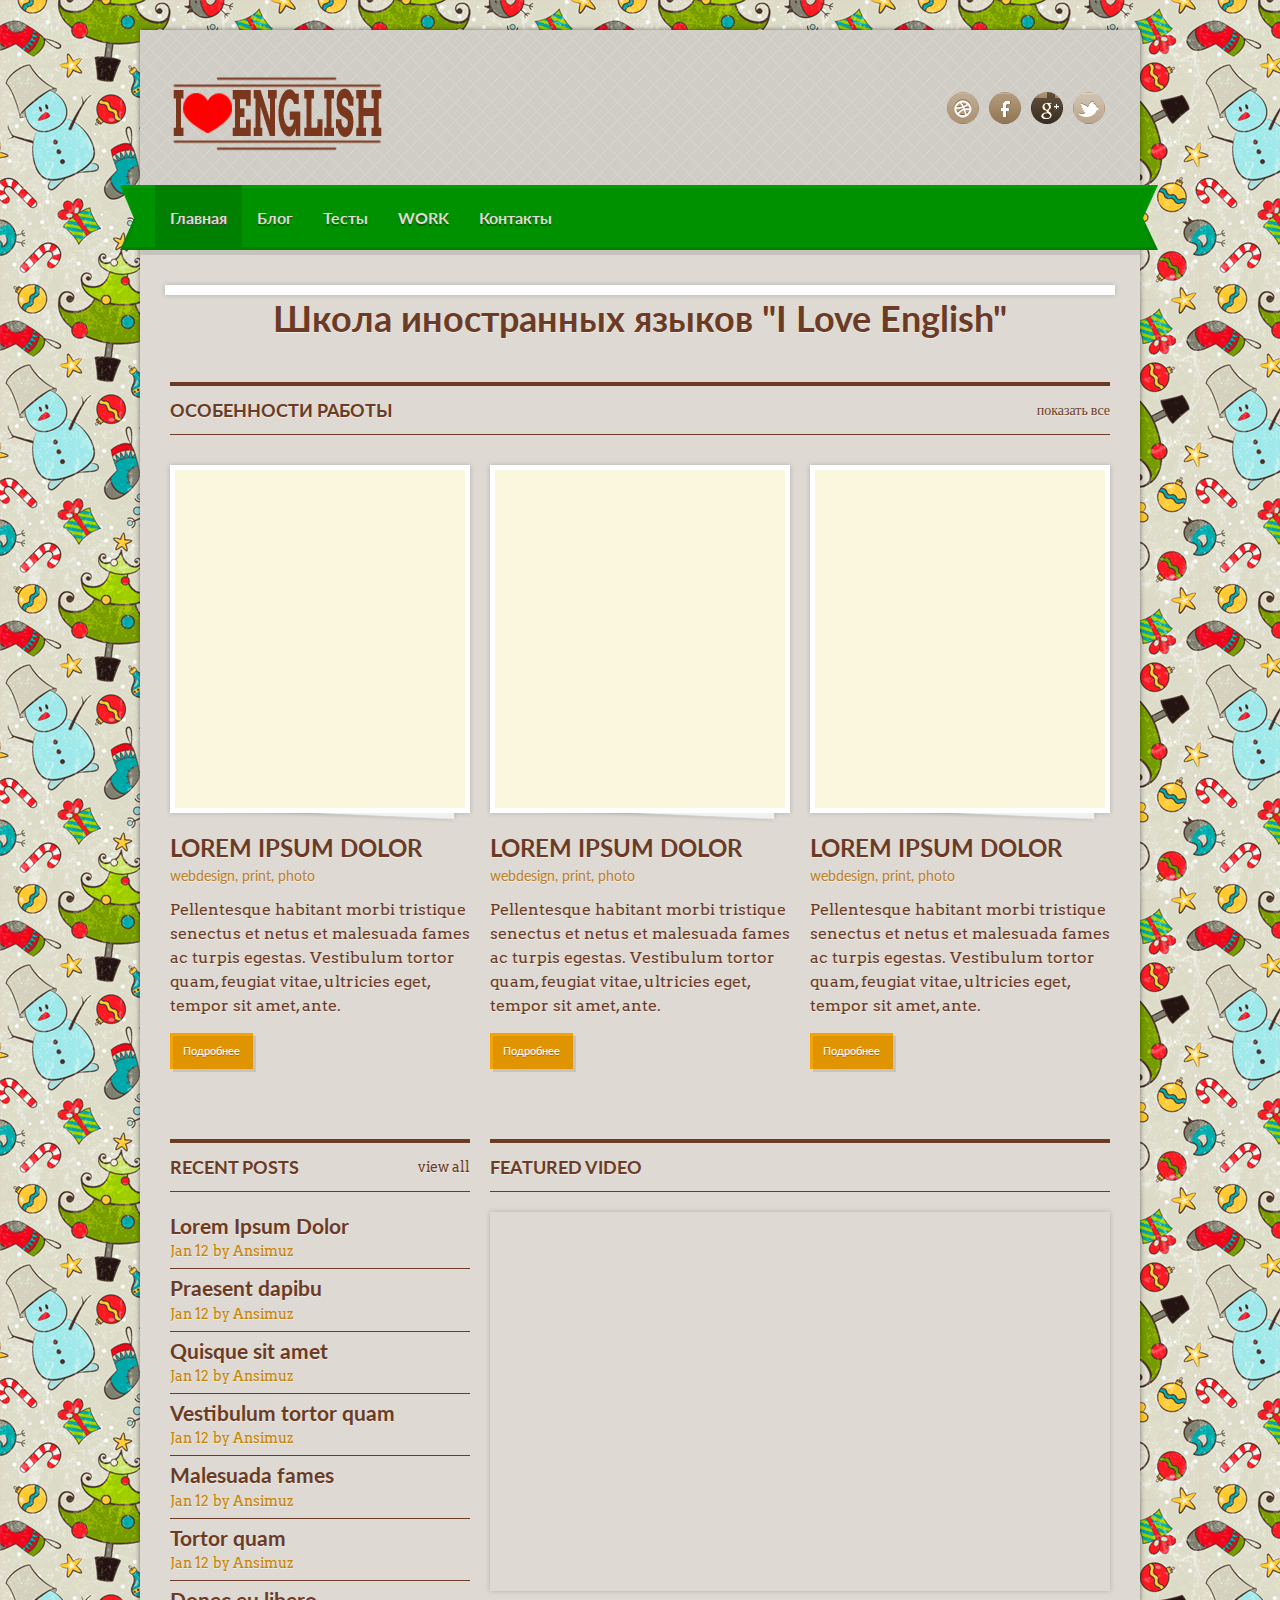
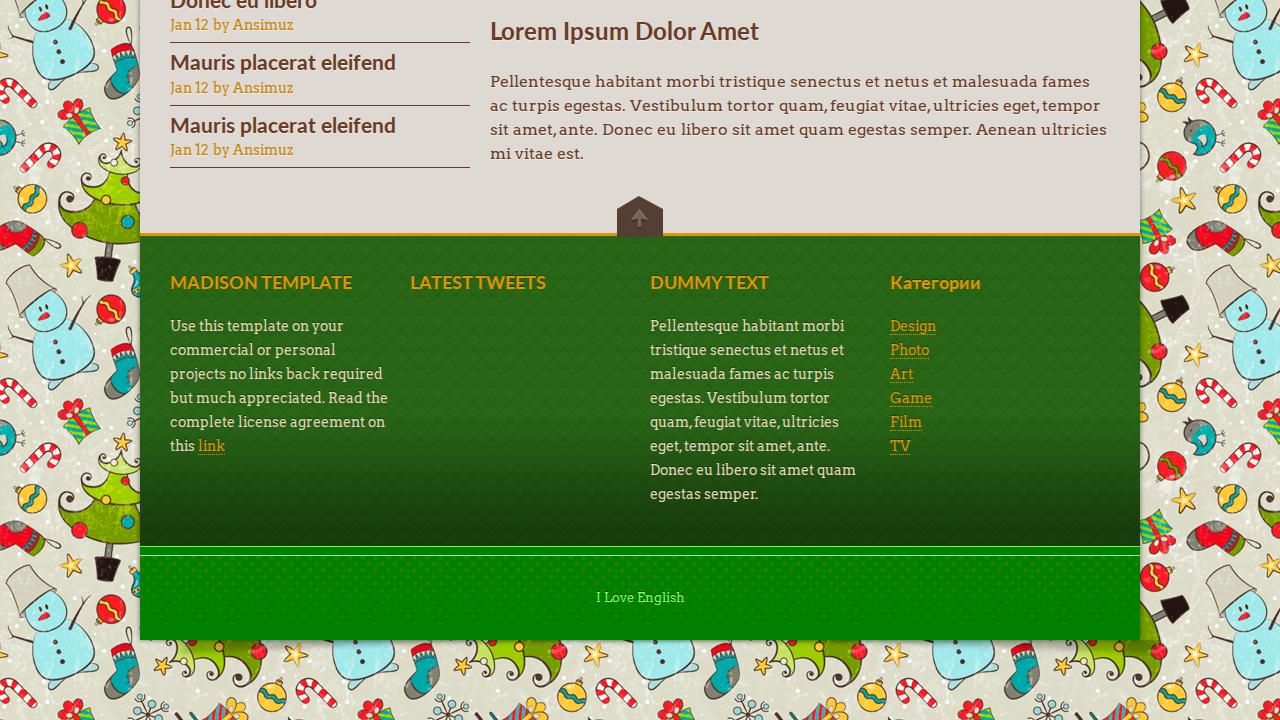
<file: index.html>
<!DOCTYPE html>
<!--[if lt IE 7]>      <html class="no-js lt-ie9 lt-ie8 lt-ie7"> <![endif]-->
<!--[if IE 7]>         <html class="no-js lt-ie9 lt-ie8"> <![endif]-->
<!--[if IE 8]>         <html class="no-js lt-ie9"> <![endif]-->
<!--[if gt IE 8]><!--> <html class="no-js" > <!--<![endif]-->
	<head>
		<meta charset="utf-8">
		<title>Madison Template</title>
		<meta name="description" content="">
		<meta name="viewport" content="width=device-width">
		
		<!-- CSS -->
		<link href='http://fonts.googleapis.com/css?family=Arvo:400' rel='stylesheet' type='text/css'>
		<link href='http://fonts.googleapis.com/css?family=Lato:400,700' rel='stylesheet' type='text/css'>
		<link rel="stylesheet" href="css/style.css">
		<link rel="stylesheet" href="css/responsive.css">
		
		<script src="js/modernizr.js"></script>
	</head>
	<body>
	
		
		<!-- WRAPPER -->
		<div class="wrapper">
		
			<!-- HEADER -->
			<header class="cf">
				<div id="logo"><a href="index.html"><img src="img/logo.png" alt="Madison Template" /></a></div>
				
				<!-- social-bar -->
				<ul id="social-bar" class="cf">
					
					<li class="dribbble"><a href="http://www.dribbble.com/ansimuz"  title="Dribbble" ></a></li>
					<li class="facebook"><a href="http://www.facebook.com/pages/Ansimuz/224538697564461"  title="Facebook" ></a></li>
					<li class="googleplus"><a href="https://plus.google.com/109030791898417339180/posts"  title="googleplus" ></a></li>
					<li class="twitter"><a href="https://twitter.com/ansimuz"  title="twitter" ></a></li>
				</ul>
				<!-- ENDS social-bar -->
				
			</header>
			<!-- ENDS HEADER -->
			
			<!-- NAV -->
			<nav class="cf">
				<ul id="nav" class="sf-menu">
					<li class="current-menu-item"><a href="index.html">Главная</a></li>
					<li><a href="blog.html">Блог</a></li>
					<li><a href="page.html">Тесты</a>
						<ul>
							<li><a href="page.html">Английский</a>
								<ul>
									<li><a href="page.html">Watch & Learn</a></li>
									<li><a href="page-typography.html">Reading</a></li>
									<li><a href="page-elements.html">Listening</a></li>	
									<li><a href="page-elements.html">English though songs</a></li>
									<li><a href="page-elements.html">Grammar</a></li>	
									<li><a href="page-elements.html">Lexical</a></li>
								</ul>
							</li>
							<li><a href="page-typography.html">Немецкий</a>
								<ul>
									<li><a href="page.html">Английский</a></li>
									<li><a href="page-typography.html">Немецкий</a></li>
									<li><a href="page-elements.html">Польский</a></li>	
								</ul>
							</li>
							<li><a href="page-elements.html">Польский</a>
								<ul>
									<li><a href="page.html">Английский</a></li>
									<li><a href="page-typography.html">Немецкий</a></li>
									<li><a href="page-elements.html">Польский</a></li>	
								</ul>
							</li>	
						</ul>	
					</li>
					<li><a href="work.html">WORK</a></li>
					<li><a href="contact.html">Контакты</a></li>					
				</ul>
			</nav>
			<!-- ENDS NAV -->
			
			
			<!-- MAIN -->
			<div id="main" class="cf">
			
				<!-- SLIDER -->
				<div class="slider-wrapper">
		            <div id="slider" class="nivoSlider">
		                <img src="img/dummies/slides/01.jpg" alt=""  />
		                <img src="img/dummies/slides/02.jpg" alt="" />
		                <img src="img/dummies/slides/03.jpg" alt="" />
		            </div>
		        </div>
				<!-- ENDS SLIDER -->
				
				<!-- tagline -->
				<div class="tagline">Школа иностранных языков "I Love English"</div>
				<!-- ENDS tagline -->
				
				<!-- featured -->
				<div class="line-heading">
					ОСОБЕННОСТИ РАБОТЫ <a href="work.html" >показать все</a>
				</div>
				<ul class="feature cf">
					<li>
						<a href="project.html" class="thumb" >
							<img src="img/dummies/f-01.jpg" alt="Thumbnail" />
							<div class="img-overlay">Подробнее</div>
						</a>
						<a href="project.html"  class="title">LOREM IPSUM DOLOR</a>
						<div class="categories"><a href="#" >webdesign, </a><a href="#" >print, </a><a href="#" >photo</a></div>
						<div  class="excerpt">Pellentesque habitant morbi tristique senectus et netus et malesuada fames ac turpis egestas. Vestibulum tortor quam, feugiat vitae, ultricies eget, tempor sit amet, ante.</div>
						<a href="project.html" class="action-button" >Подробнее</a>
					</li>
					
					<li>
						<a href="project.html" class="thumb" >
							<img src="img/dummies/f-02.jpg" alt="Thumbnail" />
							<div class="img-overlay">Подробнее</div>
						</a>
						<a href="project.html"  class="title">LOREM IPSUM DOLOR</a>
						<div class="categories"><a href="#" >webdesign, </a><a href="#" >print, </a><a href="#" >photo</a></div>
						<div  class="excerpt">Pellentesque habitant morbi tristique senectus et netus et malesuada fames ac turpis egestas. Vestibulum tortor quam, feugiat vitae, ultricies eget, tempor sit amet, ante.</div>
						<a href="project.html" class="action-button" >Подробнее</a>
					</li>
					
					<li>
						<a href="project.html" class="thumb" >
							<img src="img/dummies/f-03.jpg" alt="Thumbnail" />
							<div class="img-overlay">Подробнее</div>
						</a>
						<a href="project.html"  class="title">LOREM IPSUM DOLOR</a>
						<div class="categories"><a href="#" >webdesign, </a><a href="#" >print, </a><a href="#" >photo</a></div>
						<div  class="excerpt">Pellentesque habitant morbi tristique senectus et netus et malesuada fames ac turpis egestas. Vestibulum tortor quam, feugiat vitae, ultricies eget, tempor sit amet, ante.</div>
						<a href="project.html" class="action-button" >Подробнее</a>
					</li>
					
					
				</ul>
				<!-- ENDS featured -->
				
				
				<!-- RECENT POSTS -->
				<div class="one-third-col">
					<div class="line-heading">
						RECENT POSTS <a href="work.html" >view all</a>
					</div>
					<ul class="recent-posts">
						<li>
							<a href="single.tml" class="title">Lorem Ipsum Dolor</a>
							<span class="date">Jan 12</span>
							<span class="author">by Ansimuz</span>
						</li>
						<li>
							<a href="single.tml" class="title">Praesent dapibu</a>
							<span class="date">Jan 12</span>
							<span class="author">by Ansimuz</span>
						</li>
						<li>
							<a href="single.tml" class="title">Quisque sit amet</a>
							<span class="date">Jan 12</span>
							<span class="author">by Ansimuz</span>
						</li>
						<li>
							<a href="single.tml" class="title">Vestibulum tortor quam</a>
							<span class="date">Jan 12</span>
							<span class="author">by Ansimuz</span>
						</li>
						<li>
							<a href="single.tml" class="title">Malesuada fames</a>
							<span class="date">Jan 12</span>
							<span class="author">by Ansimuz</span>
						</li>
						<li>
							<a href="single.tml" class="title">Tortor quam</a>
							<span class="date">Jan 12</span>
							<span class="author">by Ansimuz</span>
						</li>
						
						<li>
							<a href="single.tml" class="title">Donec eu libero </a>
							<span class="date">Jan 12</span>
							<span class="author">by Ansimuz</span>
						</li>
						<li>
							<a href="single.tml" class="title">Mauris placerat eleifend </a>
							<span class="date">Jan 12</span>
							<span class="author">by Ansimuz</span>
						</li>
						<li>
							<a href="single.tml" class="title">Mauris placerat eleifend </a>
							<span class="date">Jan 12</span>
							<span class="author">by Ansimuz</span>
						</li>
					</ul>
				</div>
				<!-- ENDS RECENT POSTS -->	
				
				<!-- FEATURED VIDEO-->
				<div class="two-third-col">
					<div class="line-heading">
						FEATURED VIDEO
					</div>
					<div class='video-container'>
						<iframe  src="http://player.vimeo.com/video/42097971"  ></iframe>
					</div>
					<h3>Lorem Ipsum Dolor Amet</h3>
					<p>Pellentesque habitant morbi tristique senectus et netus et malesuada fames ac turpis egestas. Vestibulum tortor quam, feugiat vitae, ultricies eget, tempor sit amet, ante. Donec eu libero sit amet quam egestas semper. Aenean ultricies mi vitae est. </p>
				</div>
				<!-- ENDS FEATURED VIDEO -->
				
				
			</div>
			<!-- ENDS MAIN -->
			
			
			<!-- WIDGETS -->
			<ul  class="widget-cols cf">
				<li class="first-col">
					
					<div class="widget-block">
						<h4>MADISON TEMPLATE</h4>
						<p>Use this template on your commercial or personal projects no links back required but much appreciated. Read the complete license agreement on this <a href="http://luiszuno.com/blog/license/" >link</a> </p>
		     		</div>
				</li>
				
				<li class="second-col">
					
					<div class="widget-block">
						<h4>LATEST TWEETS</h4>
						<script src="js/chirp.js"></script>
						<script>Chirp({user:'ansimuz',max:2})</script>
		     		</div>
					
				</li>
				
				<li class="third-col">
					
					<div class="widget-block">
						<h4>DUMMY TEXT</h4>
						<p>Pellentesque habitant morbi tristique senectus et netus et malesuada fames ac turpis egestas. Vestibulum tortor quam, feugiat vitae, ultricies eget, tempor sit amet, ante. Donec eu libero sit amet quam egestas semper.</p>
		     		</div>
		     		
				</li>
				
				<li class="fourth-col">
					
					<div class="widget-block">
						<h4>Категории</h4>
						<ul>
							<li class="cat-item"><a href="#" >Design</a></li>
							<li class="cat-item"><a href="#" >Photo</a></li>
							<li class="cat-item"><a href="#" >Art</a></li>
							<li class="cat-item"><a href="#" >Game</a></li>
							<li class="cat-item"><a href="#" >Film</a></li>
							<li class="cat-item"><a href="#" >TV</a></li>
						</ul>
					</div>
		     		
				</li>
				<li class="scroll"></li>
			</ul>
			<!-- ENDS WIDGETS -->
			
			
			<!-- FOOTER -->
			<div class="footer-divider"></div>
			<footer class="cf">
				I Love English 
			</footer>
			<!-- ENDS FOOTER -->
		
		</div>
		<!-- ENDS WRAPPER -->
		
		<!-- JS -->
		<script src="http://ajax.googleapis.com/ajax/libs/jquery/1.8.0/jquery.min.js"></script>
		<script>window.jQuery || document.write('<script src="js/jquery.js"><\/script>')</script>
		<script src="js/custom.js"></script>
		
		<!-- superfish -->
		<script  src="js/superfish-1.4.8/js/hoverIntent.js"></script>
		<script  src="js/superfish-1.4.8/js/superfish.js"></script>
		<script  src="js/superfish-1.4.8/js/supersubs.js"></script>
		<!-- ENDS superfish -->
		
		<script src="js/css3-mediaqueries.js"></script>
		
		<script src="js/nivoslider.js"></script>
		<script src="js/tabs.js"></script>
		
	
		<!-- ENDS JS -->
	</body>
</html>
</file>
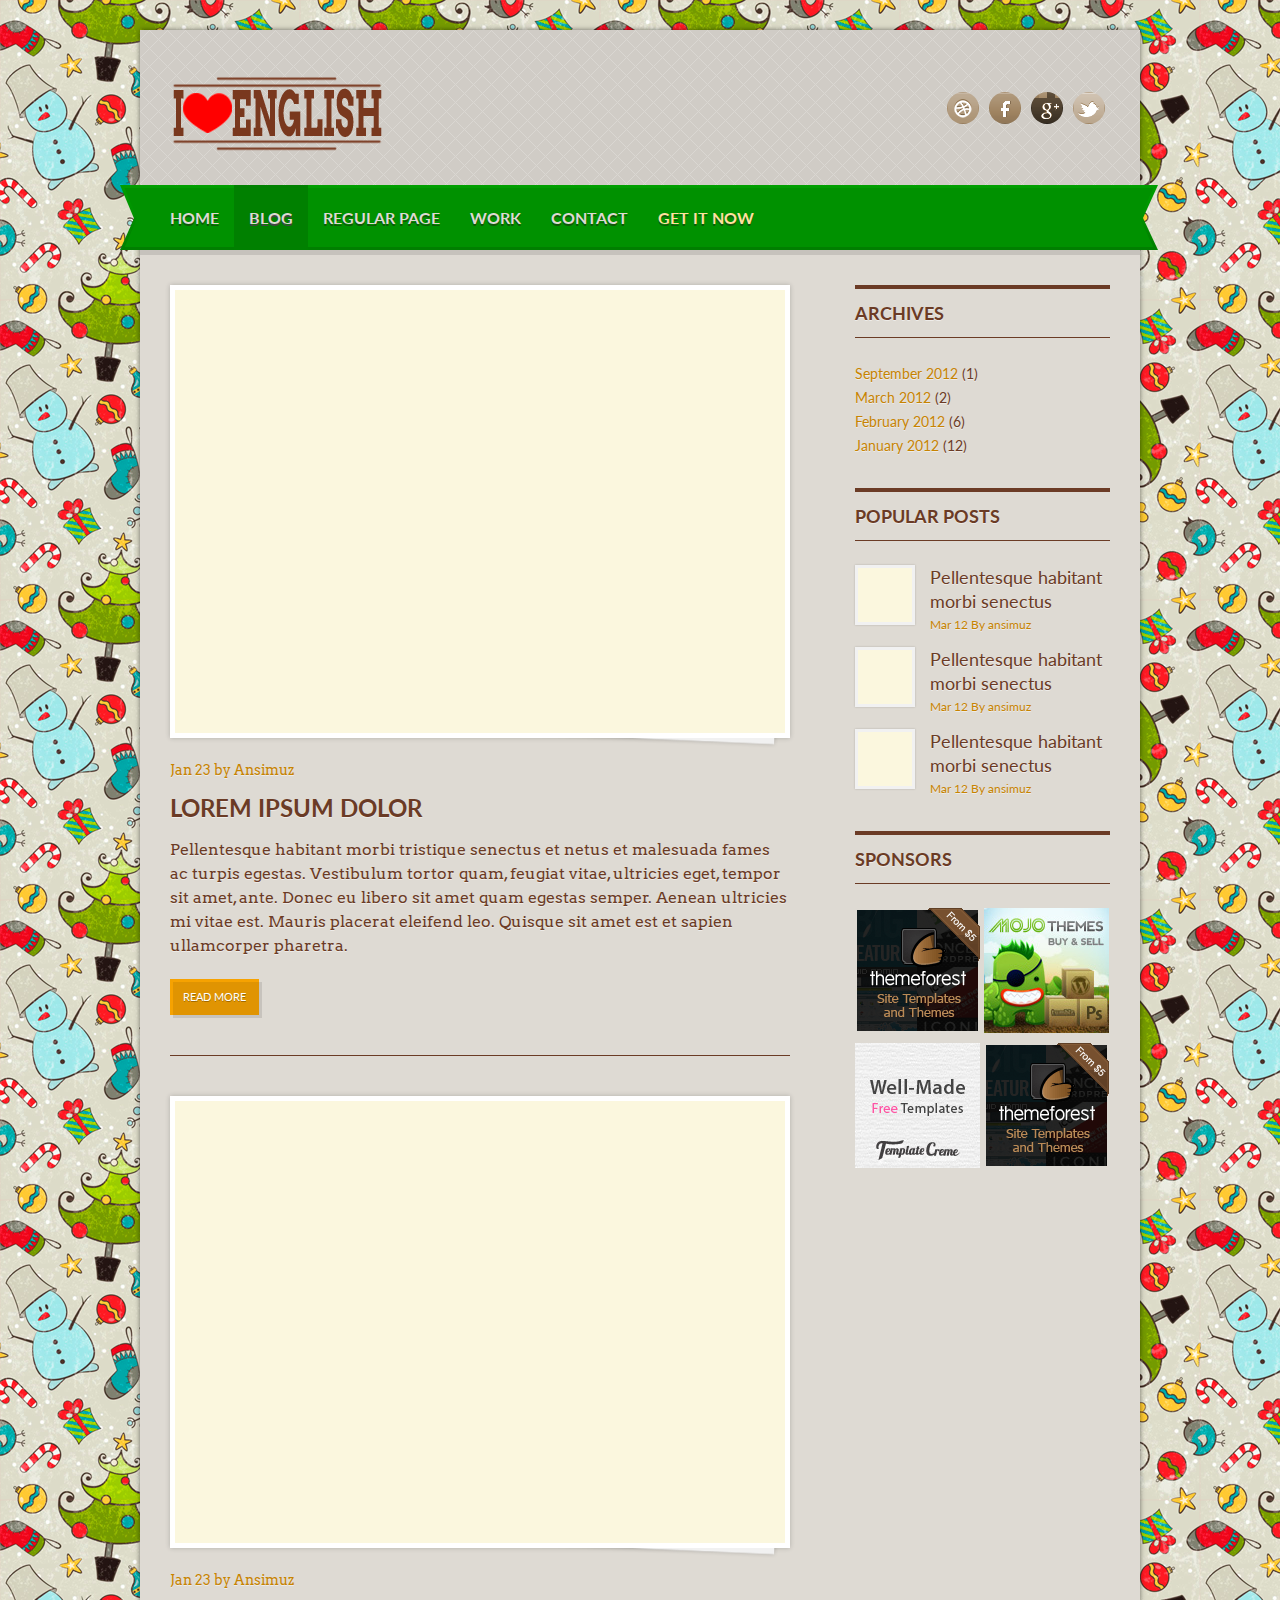
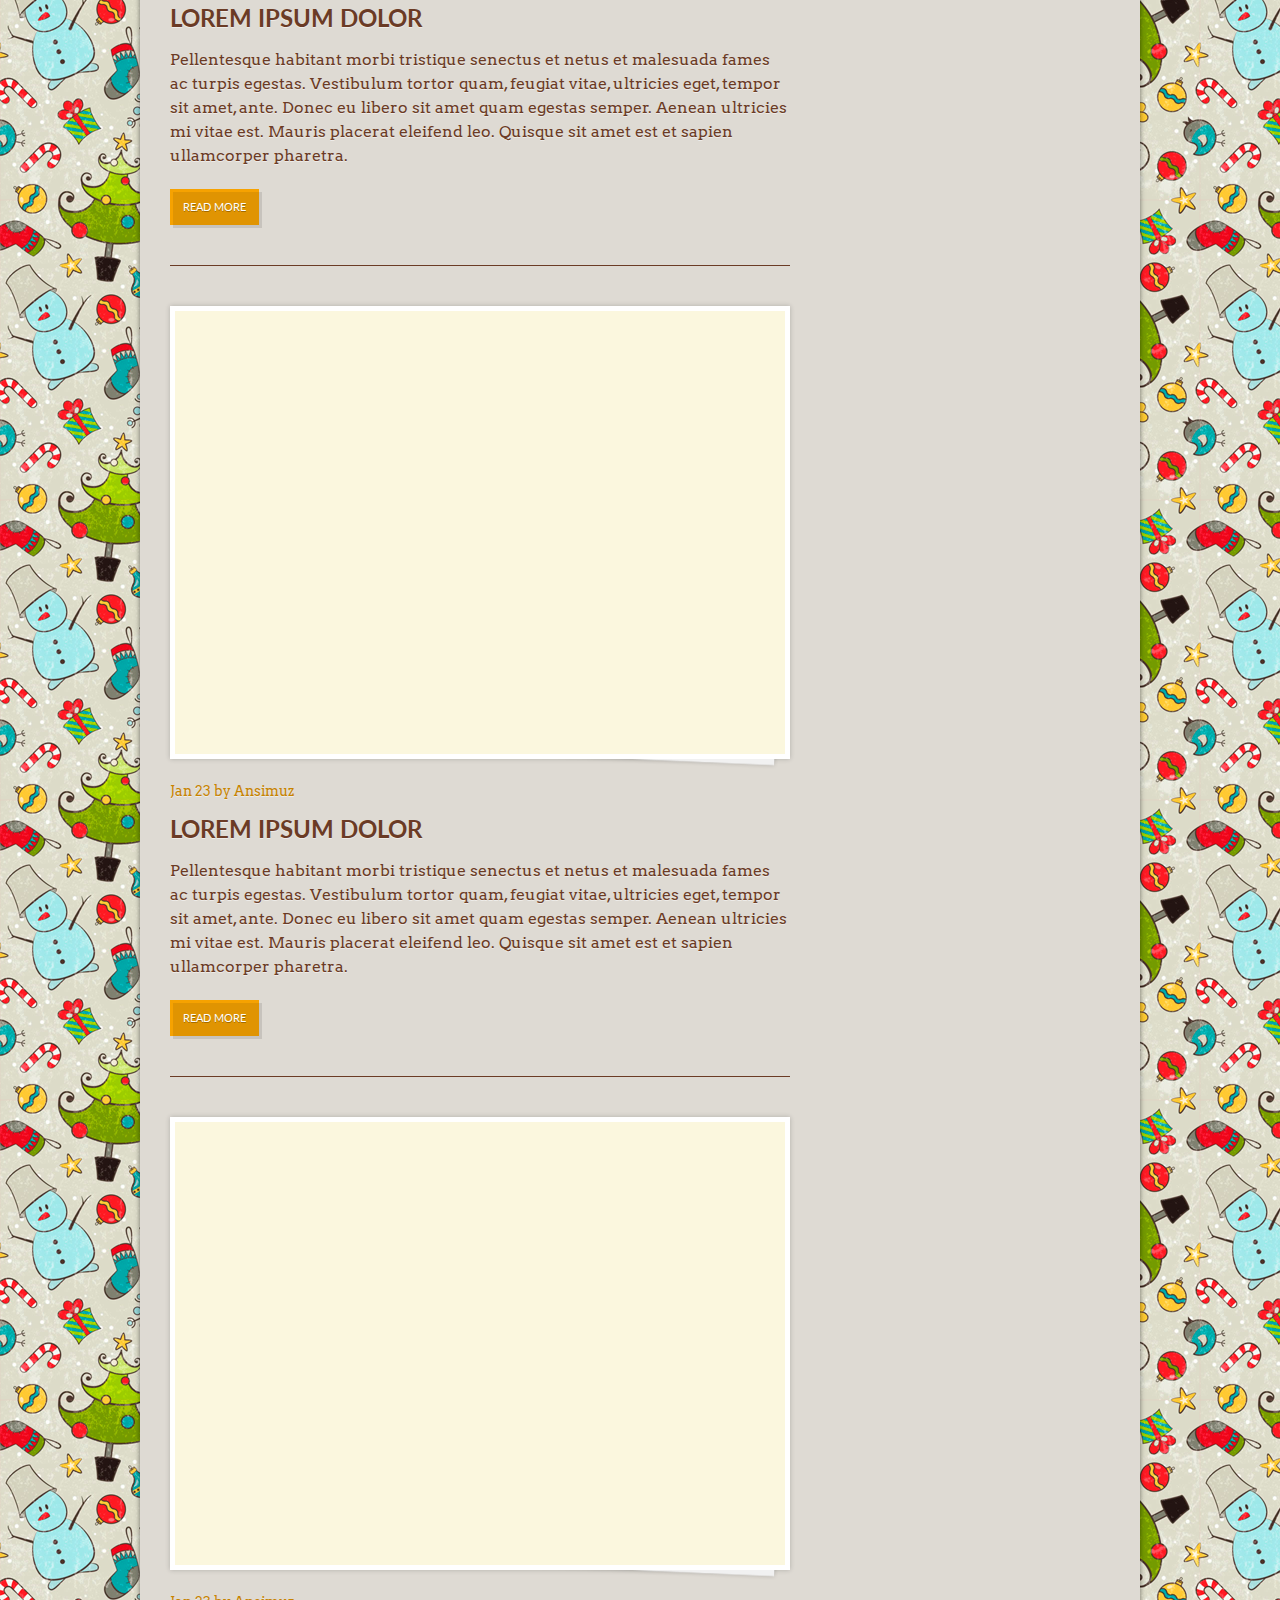
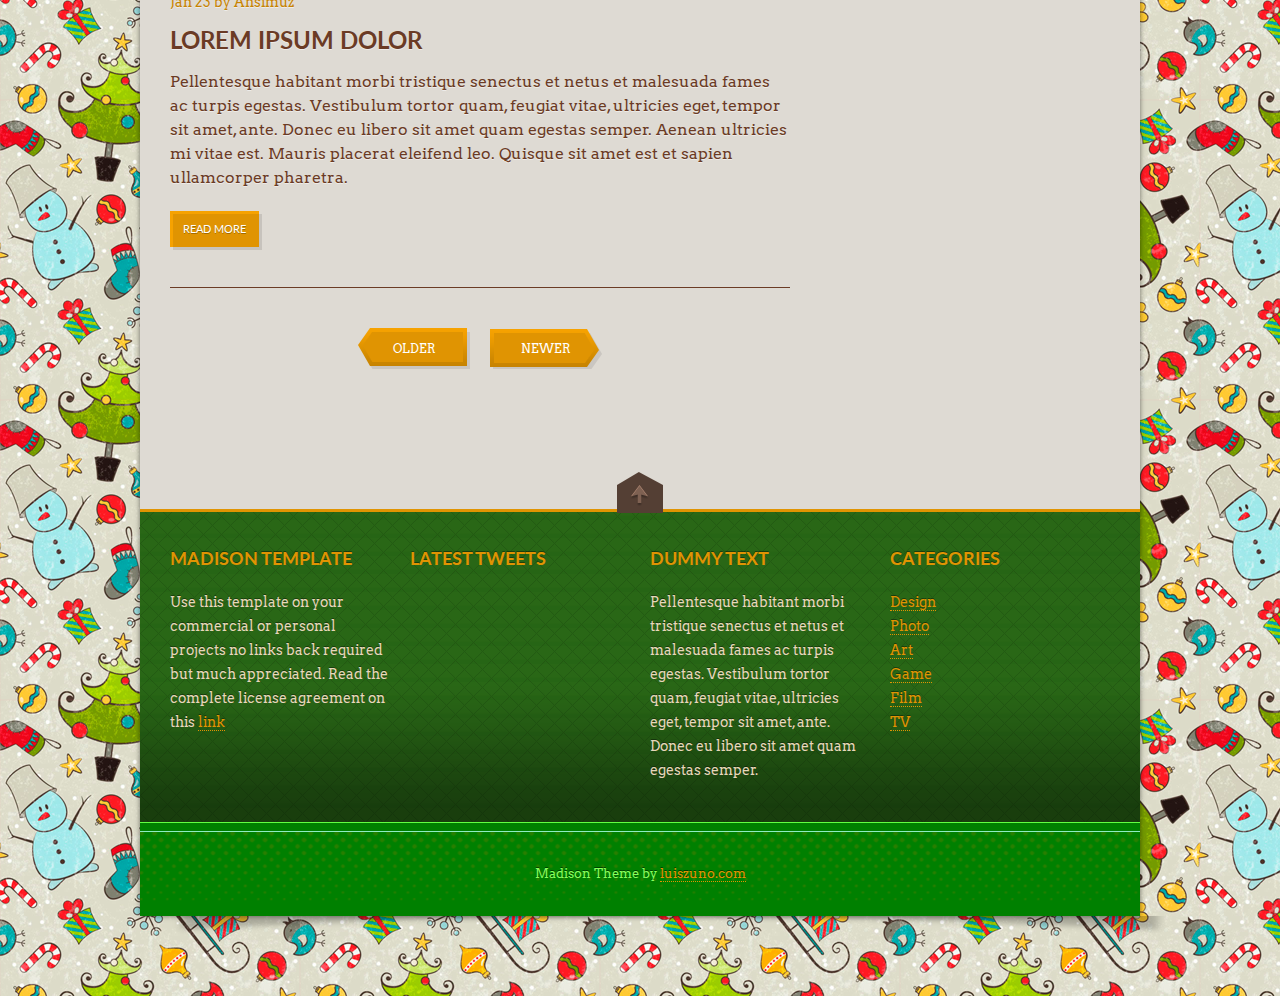
<file: blog.html>
<!DOCTYPE html>
<!--[if lt IE 7]>      <html class="no-js lt-ie9 lt-ie8 lt-ie7"> <![endif]-->
<!--[if IE 7]>         <html class="no-js lt-ie9 lt-ie8"> <![endif]-->
<!--[if IE 8]>         <html class="no-js lt-ie9"> <![endif]-->
<!--[if gt IE 8]><!--> <html class="no-js"> <!--<![endif]-->
	<head>
		<meta charset="utf-8">
		<title>Madison Template</title>
		<meta name="description" content="">
		<meta name="viewport" content="width=device-width">
		
		<!-- CSS -->
		<link href='http://fonts.googleapis.com/css?family=Arvo:400' rel='stylesheet' type='text/css'>
		<link href='http://fonts.googleapis.com/css?family=Lato:400,700' rel='stylesheet' type='text/css'>
		<link rel="stylesheet" href="css/style.css">
		<link rel="stylesheet" href="css/responsive.css">
		
		<script src="js/modernizr.js"></script>
	</head>
	<body>
	
		
		<!-- WRAPPER -->
		<div class="wrapper">
		
			<!-- HEADER -->
			<header class="cf">
				<div id="logo"><a href="index.html"><img src="img/logo.png" alt="Madison Template" /></a></div>
				
				<!-- social-bar -->
				<ul id="social-bar" class="cf">
					
					<li class="dribbble"><a href="http://www.dribbble.com/ansimuz"  title="Dribbble" ></a></li>
					<li class="facebook"><a href="http://www.facebook.com/pages/Ansimuz/224538697564461"  title="Facebook" ></a></li>
					<li class="googleplus"><a href="https://plus.google.com/109030791898417339180/posts"  title="googleplus" ></a></li>
					<li class="twitter"><a href="https://twitter.com/ansimuz"  title="twitter" ></a></li>
				</ul>
				<!-- ENDS social-bar -->
				
			</header>
			<!-- ENDS HEADER -->
			
			<!-- NAV -->
			<nav class="cf">
				<ul id="nav" class="sf-menu">
					<li><a href="index.html">HOME</a></li>
					<li  class="current-menu-item"><a href="blog.html">BLOG</a></li>
					<li><a href="page.html">REGULAR PAGE</a>
						<ul>
							<li><a href="page.html">Columns</a></li>
							<li><a href="page-typography.html">Typography</a></li>
							<li><a href="page-elements.html">Elements</a></li>
							
						</ul>	
					</li>
					<li><a href="work.html">WORK</a></li>
					<li><a href="contact.html">CONTACT</a></li>
					<li class="important"><a href="http://luiszuno.com/blog/downloads/madison-template/">GET IT NOW</a></li>
				</ul>
			</nav>
			<!-- ENDS NAV -->
			
			
			<!-- MAIN -->
			<div id="main" class="cf">
				
				<!-- posts list -->
				<div id="posts-list" class="cf"> 
					
					<article class="cf">
						<div class="feature-image">
							<a href="single.html" ><img src="img/dummies/620x450-a.jpg" alt="Thumbnail" /></a>
						</div>
						<div class="entry-title">
							<div class="meta">Jan 23 by <a href="#" class="author">Ansimuz</a></div>
							<a href="single.html" class="post-heading" >LOREM IPSUM DOLOR</a>
						</div>
						<div class="excerpt">
							Pellentesque habitant morbi tristique senectus et netus et malesuada fames ac turpis egestas. Vestibulum tortor quam, feugiat vitae, ultricies eget, tempor sit amet, ante. Donec eu libero sit amet quam egestas semper. Aenean ultricies mi vitae est. Mauris placerat eleifend leo. Quisque sit amet est et sapien ullamcorper pharetra. 
						</div>	
						<a href="single.html" class="action-button">READ MORE</a>	
					</article>
					
					<article class="cf">
						<div class="feature-image">
							<a href="single.html" ><img src="img/dummies/620x450-b.jpg" alt="Thumbnail" /></a>
						</div>
						<div class="entry-title">
							<div class="meta">Jan 23 by <a href="#" class="author">Ansimuz</a></div>
							<a href="single.html" class="post-heading" >LOREM IPSUM DOLOR</a>
						</div>
						<div class="excerpt">
							Pellentesque habitant morbi tristique senectus et netus et malesuada fames ac turpis egestas. Vestibulum tortor quam, feugiat vitae, ultricies eget, tempor sit amet, ante. Donec eu libero sit amet quam egestas semper. Aenean ultricies mi vitae est. Mauris placerat eleifend leo. Quisque sit amet est et sapien ullamcorper pharetra. 
						</div>	
						<a href="single.html" class="action-button">READ MORE</a>	
					</article>
					
					<article class="cf">
						<div class="feature-image">
							<a href="single.html" ><img src="img/dummies/620x450-c.jpg" alt="Thumbnail" /></a>
						</div>
						<div class="entry-title">
							<div class="meta">Jan 23 by <a href="#" class="author">Ansimuz</a></div>
							<a href="single.html" class="post-heading" >LOREM IPSUM DOLOR</a>
						</div>
						<div class="excerpt">
							Pellentesque habitant morbi tristique senectus et netus et malesuada fames ac turpis egestas. Vestibulum tortor quam, feugiat vitae, ultricies eget, tempor sit amet, ante. Donec eu libero sit amet quam egestas semper. Aenean ultricies mi vitae est. Mauris placerat eleifend leo. Quisque sit amet est et sapien ullamcorper pharetra. 
						</div>	
						<a href="single.html" class="action-button">READ MORE</a>	
					</article>
					
					<article class="cf">
						<div class="feature-image">
							<a href="single.html" ><img src="img/dummies/620x450-d.jpg" alt="Thumbnail" /></a>
						</div>
						<div class="entry-title">
							<div class="meta">Jan 23 by <a href="#" class="author">Ansimuz</a></div>
							<a href="single.html" class="post-heading" >LOREM IPSUM DOLOR</a>
						</div>
						<div class="excerpt">
							Pellentesque habitant morbi tristique senectus et netus et malesuada fames ac turpis egestas. Vestibulum tortor quam, feugiat vitae, ultricies eget, tempor sit amet, ante. Donec eu libero sit amet quam egestas semper. Aenean ultricies mi vitae est. Mauris placerat eleifend leo. Quisque sit amet est et sapien ullamcorper pharetra. 
						</div>	
						<a href="single.html" class="action-button">READ MORE</a>	
					</article>
					
					<!-- page-navigation -->
					<div class="page-navigation cf">
						<div class="nav-next"><a href="#">OLDER</a></div>
						<div class="nav-previous"><a href="#">NEWER</a></div>
					</div>
					<!--ENDS page-navigation -->
				
				</div>
				<!-- ENDS post list -->
				
				<!-- SIDEBAR -->
				<aside id="sidebar">
				
					<ul>
						<li class="block">
							<h4 class="heading">ARCHIVES</h4>
							<ul>
								<li class="cat-item"><a href="#" >September 2012</a> (1)</li>
								<li class="cat-item"><a href="#" >March 2012</a> (2)</li>
								<li class="cat-item"><a href="#" >February 2012</a> (6)</li>
								<li class="cat-item"><a href="#" >January 2012</a> (12)</li>
							</ul>
						</li>
						
						<li class="block">
							<h4 class="heading">POPULAR POSTS</h4>
							
							
							<div class="small-posts-list ">
								
								<div class="post cf">
									<a href="#" class="thumb"><img src="img/dummies/54x54-a.jpg" alt="Post"></a>
									<div class="post-head">
										<a href="#">Pellentesque habitant morbi senectus </a><span class="meta"> Mar 12 <a href="#" >By ansimuz</a></span>
									</div>
								</div>
								
								<div class="post cf">
									<a href="#" class="thumb"><img src="img/dummies/54x54-b.jpg" alt="Post"></a>
									<div class="post-head">
										<a href="#">Pellentesque habitant morbi senectus </a><span class="meta"> Mar 12 <a href="#" >By ansimuz</a></span>
									</div>
								</div>
								
								<div class="post cf">
									<a href="#" class="thumb"><img src="img/dummies/54x54-c.jpg" alt="Post"></a>
									<div class="post-head">
										<a href="#">Pellentesque habitant morbi senectus </a><span class="meta"> Mar 12 <a href="#" >By ansimuz</a></span>
									</div>
								</div>
								
								
								
								
							</div>
							
							
						
						</li>
						
						
						<li class="block">
							<h4 class="heading">SPONSORS</h4>
		        		
						<div class="ads cf">
							<a href="http://themeforest.net/user/Ansimuz/portfolio?ref=ansimuz"><img src="img/dummies/banner-tf.gif" alt="Thumbnail"></a>
								<a href="http://www.mojo-themes.com/?r=ansimuz" class="last" ><img src="img/dummies/banner-mt.jpeg" alt="Thumbnail"></a>
								<a href="http://templatecreme.com/list/"><img src="img/dummies/banner-tp.jpeg" alt="Thumbnail"></a>
								<a href="http://themeforest.net/user/Ansimuz/portfolio?ref=ansimuz" class="last"><img src="img/dummies/banner-tf.gif" alt="Thumbnail"></a>
						</div>
						</li>
					</ul>
				</aside>
				<!-- ENDS SIDEBAR -->
				
			</div>
			<!-- ENDS MAIN -->
			
			
			<!-- WIDGETS -->
			<ul  class="widget-cols cf">
				<li class="first-col">
					
					<div class="widget-block">
						<h4>MADISON TEMPLATE</h4>
						<p>Use this template on your commercial or personal projects no links back required but much appreciated. Read the complete license agreement on this <a href="http://luiszuno.com/blog/license/" >link</a> </p>
		     		</div>
				</li>
				
				<li class="second-col">
					
					<div class="widget-block">
						<h4>LATEST TWEETS</h4>
						<script src="js/chirp.js"></script>
						<script>Chirp({user:'ansimuz',max:2})</script>
		     		</div>
					
				</li>
				
				<li class="third-col">
					
					<div class="widget-block">
						<h4>DUMMY TEXT</h4>
						<p>Pellentesque habitant morbi tristique senectus et netus et malesuada fames ac turpis egestas. Vestibulum tortor quam, feugiat vitae, ultricies eget, tempor sit amet, ante. Donec eu libero sit amet quam egestas semper.</p>
		     		</div>
		     		
				</li>
				
				<li class="fourth-col">
					
					<div class="widget-block">
						<h4>CATEGORIES</h4>
						<ul>
							<li class="cat-item"><a href="#" >Design</a></li>
							<li class="cat-item"><a href="#" >Photo</a></li>
							<li class="cat-item"><a href="#" >Art</a></li>
							<li class="cat-item"><a href="#" >Game</a></li>
							<li class="cat-item"><a href="#" >Film</a></li>
							<li class="cat-item"><a href="#" >TV</a></li>
						</ul>
					</div>
		     		
				</li>
				<li class="scroll"></li>
			</ul>
			<!-- ENDS WIDGETS -->
			
			
			<!-- FOOTER -->
			<div class="footer-divider"></div>
			<footer class="cf">
				Madison Theme by <a href="http://www.luiszuno.com" >luiszuno.com</a> 
			</footer>
			<!-- ENDS FOOTER -->
		
		</div>
		<!-- ENDS WRAPPER -->
		
		<!-- JS -->
		<script src="http://ajax.googleapis.com/ajax/libs/jquery/1.8.0/jquery.min.js"></script>
		<script>window.jQuery || document.write('<script src="js/jquery.js"><\/script>')</script>
		<script src="js/custom.js"></script>
		
		<!-- superfish -->
		<script  src="js/superfish-1.4.8/js/hoverIntent.js"></script>
		<script  src="js/superfish-1.4.8/js/superfish.js"></script>
		<script  src="js/superfish-1.4.8/js/supersubs.js"></script>
		<!-- ENDS superfish -->
		
		<script src="js/css3-mediaqueries.js"></script>
		
		<script src="js/nivoslider.js"></script>
		<script src="js/tabs.js"></script>
	
		<!-- ENDS JS -->
	</body>
</html>
</file>
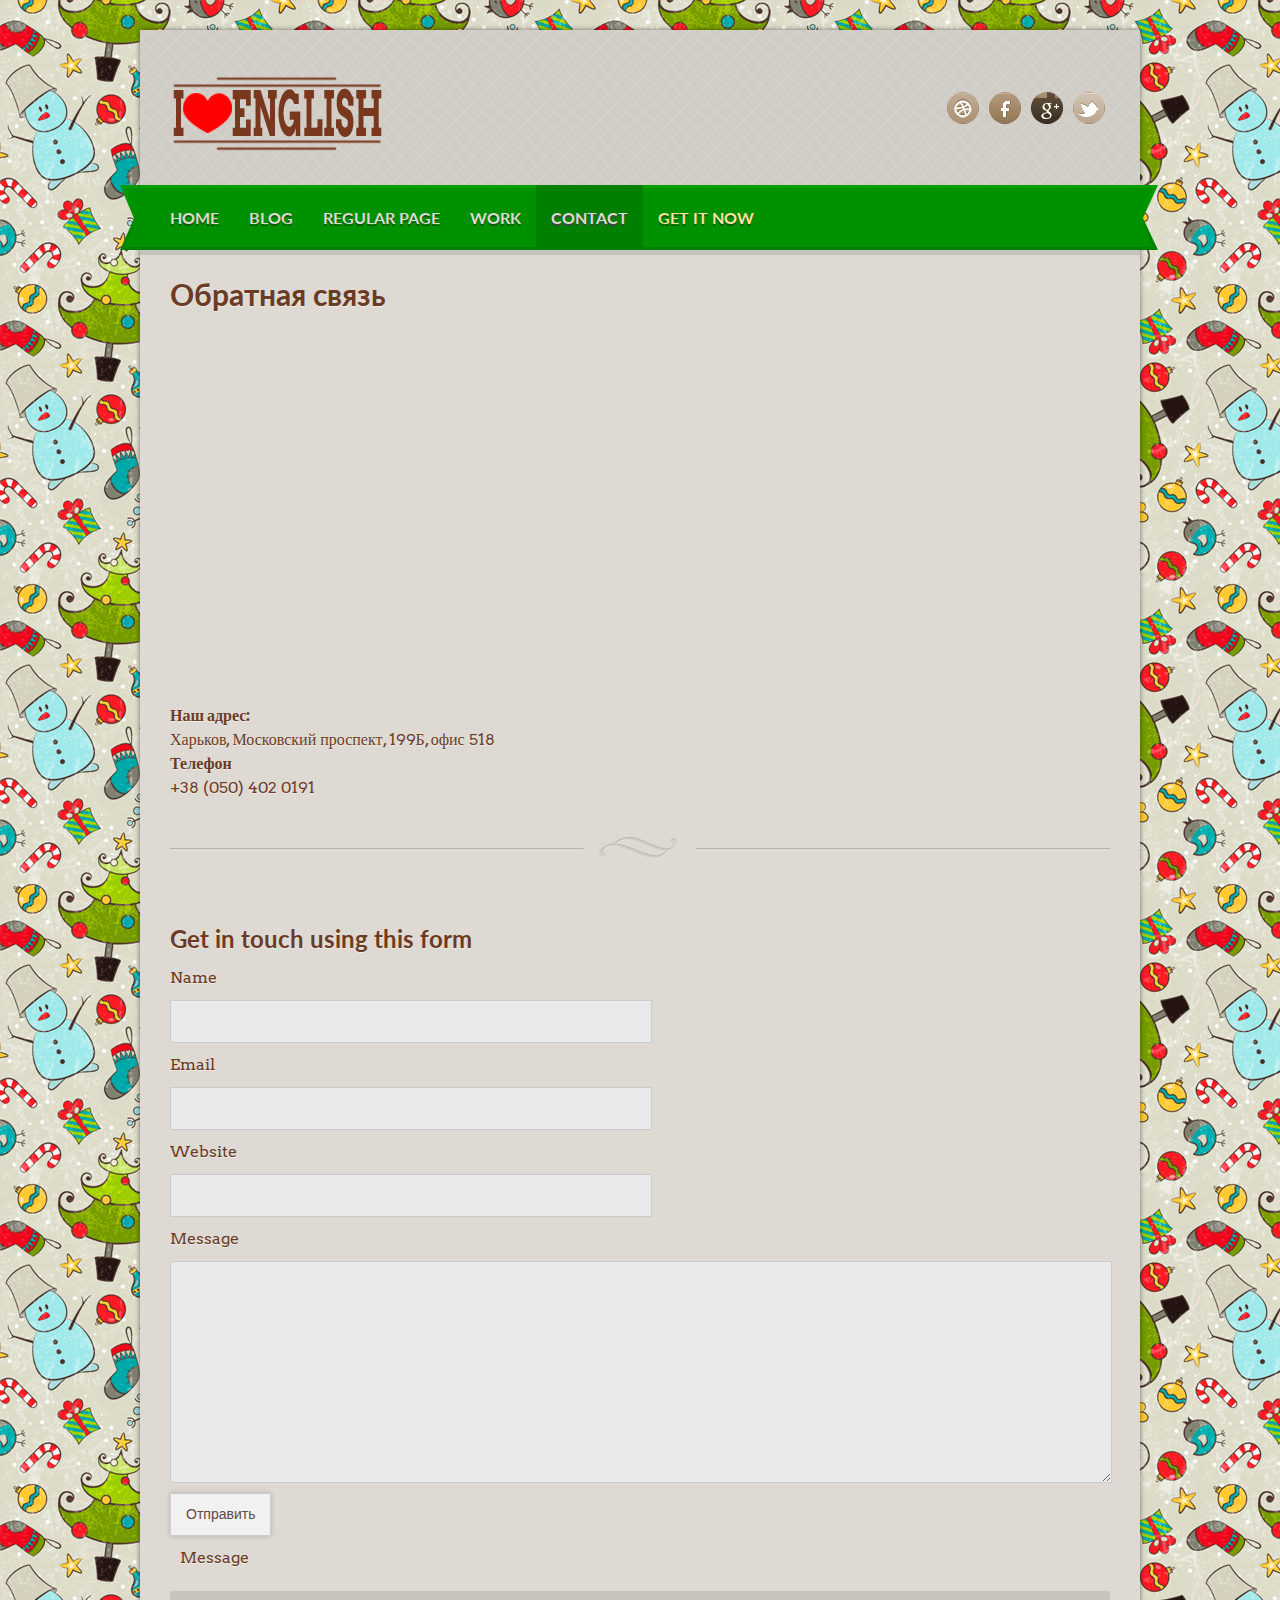
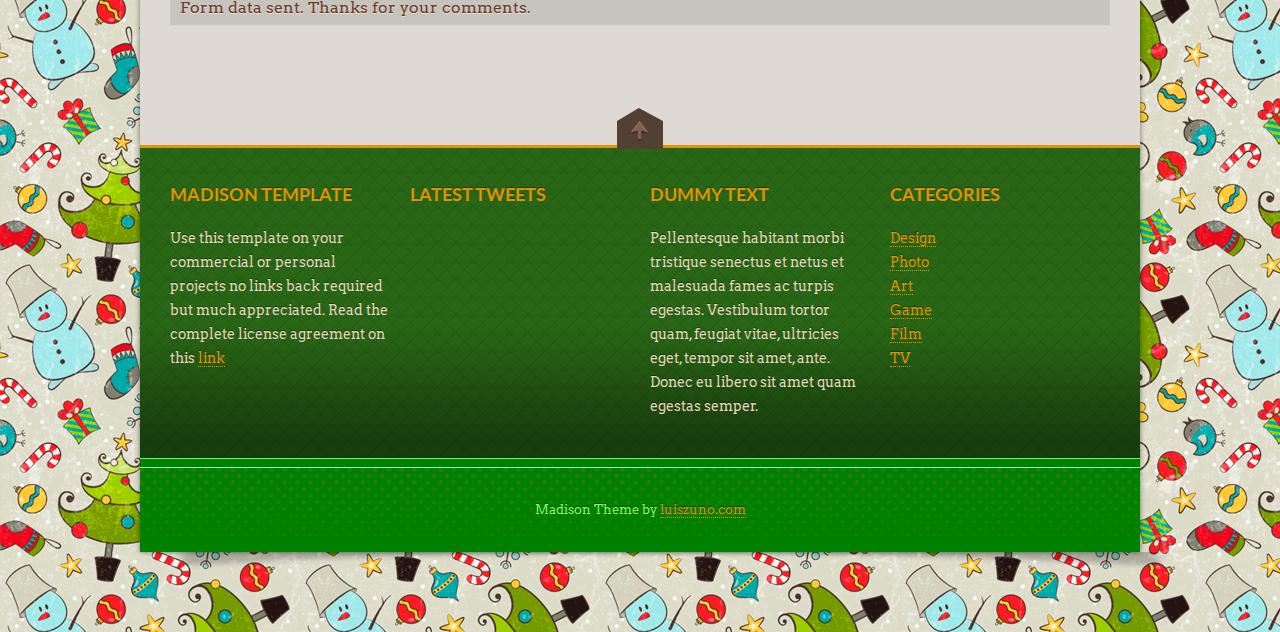
<file: contact.html>
<!DOCTYPE html>
<!--[if lt IE 7]>      <html class="no-js lt-ie9 lt-ie8 lt-ie7"> <![endif]-->
<!--[if IE 7]>         <html class="no-js lt-ie9 lt-ie8"> <![endif]-->
<!--[if IE 8]>         <html class="no-js lt-ie9"> <![endif]-->
<!--[if gt IE 8]><!--> <html class="no-js"> <!--<![endif]-->
	<head>
		<meta charset="utf-8">
		<title>Madison Template</title>
		<meta name="description" content="">
		<meta name="viewport" content="width=device-width">
		
		<!-- CSS -->
		<link href='http://fonts.googleapis.com/css?family=Arvo:400' rel='stylesheet' type='text/css'>
		<link href='http://fonts.googleapis.com/css?family=Lato:400,700' rel='stylesheet' type='text/css'>
		<link rel="stylesheet" href="css/style.css">
		<link rel="stylesheet" href="css/responsive.css">
		
		<script src="js/modernizr.js"></script>
	</head>
	<body>
	
		
		<!-- WRAPPER -->
		<div class="wrapper">
		
			<!-- HEADER -->
			<header class="cf">
				<div id="logo"><a href="index.html"><img src="img/logo.png" alt="Madison Template" /></a></div>
				
				<!-- social-bar -->
				<ul id="social-bar" class="cf">
					
					<li class="dribbble"><a href="http://www.dribbble.com/ansimuz"  title="Dribbble" ></a></li>
					<li class="facebook"><a href="http://www.facebook.com/pages/Ansimuz/224538697564461"  title="Facebook" ></a></li>
					<li class="googleplus"><a href="https://plus.google.com/109030791898417339180/posts"  title="googleplus" ></a></li>
					<li class="twitter"><a href="https://twitter.com/ansimuz"  title="twitter" ></a></li>
				</ul>
				<!-- ENDS social-bar -->
				
			</header>
			<!-- ENDS HEADER -->
			
			<!-- NAV -->
			<nav class="cf">
				<ul id="nav" class="sf-menu">
					<li><a href="index.html">HOME</a></li>
					<li><a href="blog.html">BLOG</a></li>
					<li><a href="page.html">REGULAR PAGE</a>
						<ul>
							<li><a href="page.html">Columns</a></li>
							<li><a href="page-typography.html">Typography</a></li>
							<li><a href="page-elements.html">Elements</a></li>
							
						</ul>	
					</li>
					<li><a href="work.html">WORK</a></li>
					<li class="current-menu-item"><a href="contact.html">CONTACT</a></li>
					<li class="important"><a href="http://luiszuno.com/blog/downloads/madison-template/">GET IT NOW</a></li>
				</ul>
			</nav>
			<!-- ENDS NAV -->
			
			
			<!-- MAIN -->
			<div id="main" class="cf">
				
				<!-- page-content -->
				<div class="page-content">
					
					<!-- entry-content -->	
		        	<div class="entry-content cf">
		        		
						<h2  class="heading">Обратная связь</h2>
						<div id="map"></div>
					
						<p>
							<strong>Наш адрес:</strong><br/>
							Харьков, Московский проспект, 199Б, офис 518<br/>
							<strong>Телефон</strong><br/>
							+38 (050) 402 0191<br/>
						</p>
						
						<div class="block-divider"></div>
						
						<h3>Get in touch using this form</h3>
						<!-- form -->
						<form id="contactForm" action="#" method="post">
							<fieldset>
																
								<p>
									<label for="name" >Name</label>
									<input name="name"  id="name" type="text" class="form-poshytip" title="Enter your full name" />
								</p>
								
								<p>
									<label for="email" >Email</label>
									<input name="email"  id="email" type="text" class="form-poshytip" title="Enter your email address" />
								</p>
								
								<p>
									<label for="web">Website</label>
									<input name="web"  id="web" type="text" class="form-poshytip" title="Enter your website" />
								</p>
								
								<p>
									<label for="comments">Message</label>
									<textarea  name="comments"  id="comments" rows="5" cols="20" class="form-poshytip" title="Enter your comments"></textarea>
								</p>
								
								<!-- send mail configuration -->
								<input type="hidden" value="ENTER SUBJECT HERE" name="subject" id="subject" />
								<input type="hidden" value="send-mail.php" name="sendMailUrl" id="sendMailUrl" />
								<!-- ENDS send mail configuration -->
								
								<p><input type="button" value="Отправить" name="submit" id="submit" /> <span id="error" class="warning">Message</span></p>
							</fieldset>
							
						</form>
						<p id="sent-form-msg" class="success">Form data sent. Thanks for your comments.</p>
						<!-- ENDS form -->
																
					</div>
					<!-- ENDS entry-content -->
	
				</div><!-- ENDS page-content -->				
				
			</div>
			<!-- ENDS MAIN -->
			
			
			<!-- WIDGETS -->
			<ul  class="widget-cols cf">
				<li class="first-col">
					
					<div class="widget-block">
						<h4>MADISON TEMPLATE</h4>
						<p>Use this template on your commercial or personal projects no links back required but much appreciated. Read the complete license agreement on this <a href="http://luiszuno.com/blog/license/" >link</a> </p>
		     		</div>
				</li>
				
				<li class="second-col">
					
					<div class="widget-block">
						<h4>LATEST TWEETS</h4>
						<script src="js/chirp.js"></script>
						<script>Chirp({user:'ansimuz',max:2})</script>
		     		</div>
					
				</li>
				
				<li class="third-col">
					
					<div class="widget-block">
						<h4>DUMMY TEXT</h4>
						<p>Pellentesque habitant morbi tristique senectus et netus et malesuada fames ac turpis egestas. Vestibulum tortor quam, feugiat vitae, ultricies eget, tempor sit amet, ante. Donec eu libero sit amet quam egestas semper.</p>
		     		</div>
		     		
				</li>
				
				<li class="fourth-col">
					
					<div class="widget-block">
						<h4>CATEGORIES</h4>
						<ul>
							<li class="cat-item"><a href="#" >Design</a></li>
							<li class="cat-item"><a href="#" >Photo</a></li>
							<li class="cat-item"><a href="#" >Art</a></li>
							<li class="cat-item"><a href="#" >Game</a></li>
							<li class="cat-item"><a href="#" >Film</a></li>
							<li class="cat-item"><a href="#" >TV</a></li>
						</ul>
					</div>
		     		
				</li>
				<li class="scroll"></li>
			</ul>
			<!-- ENDS WIDGETS -->
			
			
			<!-- FOOTER -->
			<div class="footer-divider"></div>
			<footer class="cf">
				Madison Theme by <a href="http://www.luiszuno.com" >luiszuno.com</a> 
			</footer>
			<!-- ENDS FOOTER -->
		
		</div>
		<!-- ENDS WRAPPER -->
		
		<!-- JS -->
		<script src="http://ajax.googleapis.com/ajax/libs/jquery/1.8.0/jquery.min.js"></script>
		<script>window.jQuery || document.write('<script src="js/jquery.js"><\/script>')</script>
		<script src="js/custom.js"></script>
		
		<!-- gmaps -->
		<script type="text/javascript" src="http://maps.google.com/maps/api/js?sensor=true"></script>
		<script src="js/gmaps.js"></script>
		<!-- ENDS gmaps -->
		
		<!-- superfish -->
		<script  src="js/superfish-1.4.8/js/hoverIntent.js"></script>
		<script  src="js/superfish-1.4.8/js/superfish.js"></script>
		<script  src="js/superfish-1.4.8/js/supersubs.js"></script>
		<!-- ENDS superfish -->
		
		<script src="js/css3-mediaqueries.js"></script>
		
		<script src="js/nivoslider.js"></script>
		<script src="js/tabs.js"></script>
		<script src="js/form-validation.js"></script>
		
		
		<script type="text/javascript">
			var map;
			$(document).ready(function(){
				map = new GMaps({
					div: '#map',
					lat: -12.043333,
					lng: -77.028333
				});
				map.addMarker({
				  lat: -12.043333,
				  lng: -77.028333
				});
		    });
		  </script>
	
		<!-- ENDS JS -->
	</body>
</html>
</file>
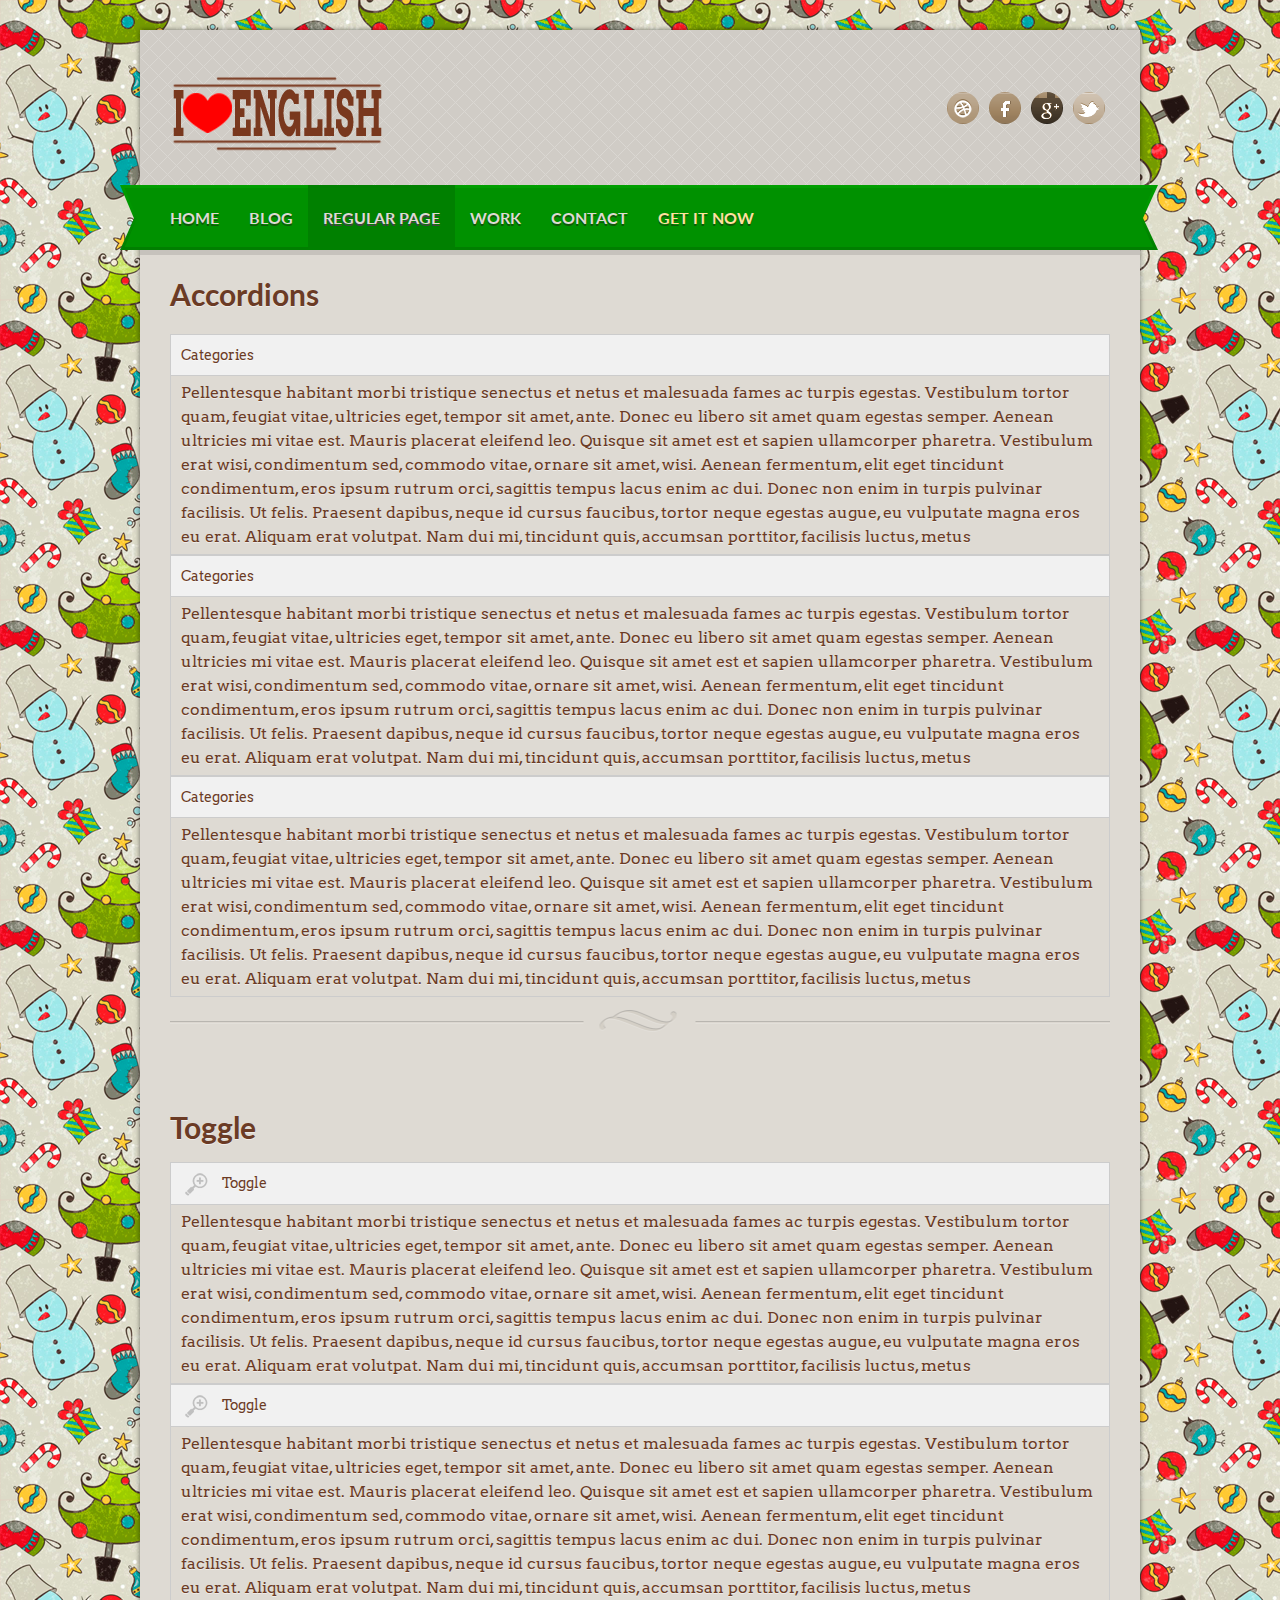
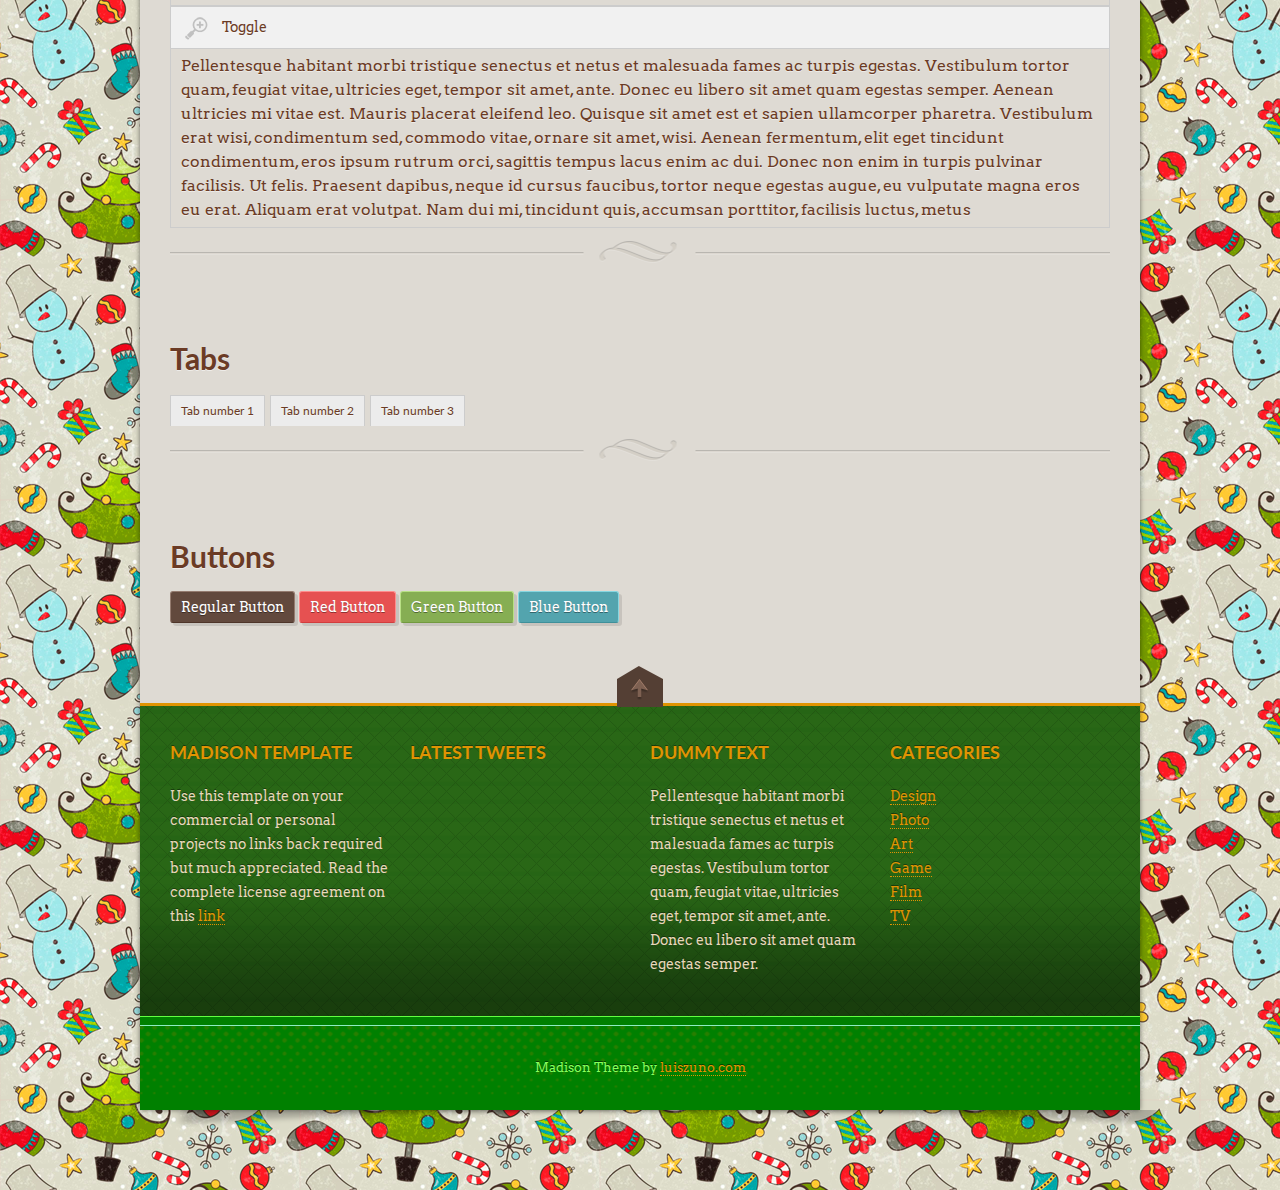
<file: page-elements.html>
<!DOCTYPE html>
<!--[if lt IE 7]>      <html class="no-js lt-ie9 lt-ie8 lt-ie7"> <![endif]-->
<!--[if IE 7]>         <html class="no-js lt-ie9 lt-ie8"> <![endif]-->
<!--[if IE 8]>         <html class="no-js lt-ie9"> <![endif]-->
<!--[if gt IE 8]><!--> <html class="no-js"> <!--<![endif]-->
	<head>
		<meta charset="utf-8">
		<title>Madison Template</title>
		<meta name="description" content="">
		<meta name="viewport" content="width=device-width">
		
		<!-- CSS -->
		<link href='http://fonts.googleapis.com/css?family=Arvo:400' rel='stylesheet' type='text/css'>
		<link href='http://fonts.googleapis.com/css?family=Lato:400,700' rel='stylesheet' type='text/css'>
		<link rel="stylesheet" href="css/style.css">
		<link rel="stylesheet" href="css/responsive.css">
		
		<script src="js/modernizr.js"></script>
	</head>
	<body>
	
		
		<!-- WRAPPER -->
		<div class="wrapper">
		
			<!-- HEADER -->
			<header class="cf">
				<div id="logo"><a href="index.html"><img src="img/logo.png" alt="Madison Template" /></a></div>
				
				<!-- social-bar -->
				<ul id="social-bar" class="cf">
					
					<li class="dribbble"><a href="http://www.dribbble.com/ansimuz"  title="Dribbble" ></a></li>
					<li class="facebook"><a href="http://www.facebook.com/pages/Ansimuz/224538697564461"  title="Facebook" ></a></li>
					<li class="googleplus"><a href="https://plus.google.com/109030791898417339180/posts"  title="googleplus" ></a></li>
					<li class="twitter"><a href="https://twitter.com/ansimuz"  title="twitter" ></a></li>
				</ul>
				<!-- ENDS social-bar -->
				
			</header>
			<!-- ENDS HEADER -->
			
			<!-- NAV -->
			<nav class="cf">
				<ul id="nav" class="sf-menu">
					<li><a href="index.html">HOME</a></li>
					<li><a href="blog.html">BLOG</a></li>
					<li class="current-menu-item"><a href="page.html">REGULAR PAGE</a>
						<ul>
							<li><a href="page.html">Columns</a></li>
							<li><a href="page-typography.html">Typography</a></li>
							<li><a href="page-elements.html">Elements</a></li>
						</ul>	
					</li>
					<li><a href="work.html">WORK</a></li>
					<li><a href="contact.html">CONTACT</a></li>
					<li class="important"><a href="http://luiszuno.com/blog/downloads/madison-template/">GET IT NOW</a></li>
				</ul>
			</nav>
			<!-- ENDS NAV -->
			
			
			<!-- MAIN -->
			<div id="main" class="cf">
				
				<!-- page-content -->
				<div class="page-content">
					
					<!-- entry-content -->	
		        	<div class="entry-content cf">
		        		
						<!-- Accordions -->
						<h2  class="heading">Accordions</h2>
						<div class="accordion-trigger">Categories</div>		
						<div class="accordion-container">
							Pellentesque habitant morbi tristique senectus et netus et malesuada fames ac turpis egestas. Vestibulum tortor quam, feugiat vitae, ultricies eget, tempor sit amet, ante. Donec eu libero sit amet quam egestas semper. Aenean ultricies mi vitae est. Mauris placerat eleifend leo. Quisque sit amet est et sapien ullamcorper pharetra. Vestibulum erat wisi, condimentum sed, commodo vitae, ornare sit amet, wisi. Aenean fermentum, elit eget tincidunt condimentum, eros ipsum rutrum orci, sagittis tempus lacus enim ac dui. Donec non enim in turpis pulvinar facilisis. Ut felis. Praesent dapibus, neque id cursus faucibus, tortor neque egestas augue, eu vulputate magna eros eu erat. Aliquam erat volutpat. Nam dui mi, tincidunt quis, accumsan porttitor, facilisis luctus, metus
						</div>
						
						<div class="accordion-trigger">Categories</div>		
						<div class="accordion-container">
							Pellentesque habitant morbi tristique senectus et netus et malesuada fames ac turpis egestas. Vestibulum tortor quam, feugiat vitae, ultricies eget, tempor sit amet, ante. Donec eu libero sit amet quam egestas semper. Aenean ultricies mi vitae est. Mauris placerat eleifend leo. Quisque sit amet est et sapien ullamcorper pharetra. Vestibulum erat wisi, condimentum sed, commodo vitae, ornare sit amet, wisi. Aenean fermentum, elit eget tincidunt condimentum, eros ipsum rutrum orci, sagittis tempus lacus enim ac dui. Donec non enim in turpis pulvinar facilisis. Ut felis. Praesent dapibus, neque id cursus faucibus, tortor neque egestas augue, eu vulputate magna eros eu erat. Aliquam erat volutpat. Nam dui mi, tincidunt quis, accumsan porttitor, facilisis luctus, metus
						</div>
						
						<div class="accordion-trigger">Categories</div>			
						<div class="accordion-container">
							Pellentesque habitant morbi tristique senectus et netus et malesuada fames ac turpis egestas. Vestibulum tortor quam, feugiat vitae, ultricies eget, tempor sit amet, ante. Donec eu libero sit amet quam egestas semper. Aenean ultricies mi vitae est. Mauris placerat eleifend leo. Quisque sit amet est et sapien ullamcorper pharetra. Vestibulum erat wisi, condimentum sed, commodo vitae, ornare sit amet, wisi. Aenean fermentum, elit eget tincidunt condimentum, eros ipsum rutrum orci, sagittis tempus lacus enim ac dui. Donec non enim in turpis pulvinar facilisis. Ut felis. Praesent dapibus, neque id cursus faucibus, tortor neque egestas augue, eu vulputate magna eros eu erat. Aliquam erat volutpat. Nam dui mi, tincidunt quis, accumsan porttitor, facilisis luctus, metus
						</div>
					    <!-- ENDS Accordions -->
				    
					    <div class="block-divider"></div>
				    
					     <!-- Toggle -->
						<h2 >Toggle</h2>
						<div class="toggle-trigger"><i></i>Toggle</div>		
						<div class="toggle-container">
							Pellentesque habitant morbi tristique senectus et netus et malesuada fames ac turpis egestas. Vestibulum tortor quam, feugiat vitae, ultricies eget, tempor sit amet, ante. Donec eu libero sit amet quam egestas semper. Aenean ultricies mi vitae est. Mauris placerat eleifend leo. Quisque sit amet est et sapien ullamcorper pharetra. Vestibulum erat wisi, condimentum sed, commodo vitae, ornare sit amet, wisi. Aenean fermentum, elit eget tincidunt condimentum, eros ipsum rutrum orci, sagittis tempus lacus enim ac dui. Donec non enim in turpis pulvinar facilisis. Ut felis. Praesent dapibus, neque id cursus faucibus, tortor neque egestas augue, eu vulputate magna eros eu erat. Aliquam erat volutpat. Nam dui mi, tincidunt quis, accumsan porttitor, facilisis luctus, metus
						</div>
											
						<div class="toggle-trigger"><i></i>Toggle</div>				
						<div class="toggle-container">
							Pellentesque habitant morbi tristique senectus et netus et malesuada fames ac turpis egestas. Vestibulum tortor quam, feugiat vitae, ultricies eget, tempor sit amet, ante. Donec eu libero sit amet quam egestas semper. Aenean ultricies mi vitae est. Mauris placerat eleifend leo. Quisque sit amet est et sapien ullamcorper pharetra. Vestibulum erat wisi, condimentum sed, commodo vitae, ornare sit amet, wisi. Aenean fermentum, elit eget tincidunt condimentum, eros ipsum rutrum orci, sagittis tempus lacus enim ac dui. Donec non enim in turpis pulvinar facilisis. Ut felis. Praesent dapibus, neque id cursus faucibus, tortor neque egestas augue, eu vulputate magna eros eu erat. Aliquam erat volutpat. Nam dui mi, tincidunt quis, accumsan porttitor, facilisis luctus, metus
						</div>
						
						<div class="toggle-trigger"><i></i>Toggle</div>				
						<div class="toggle-container">
							Pellentesque habitant morbi tristique senectus et netus et malesuada fames ac turpis egestas. Vestibulum tortor quam, feugiat vitae, ultricies eget, tempor sit amet, ante. Donec eu libero sit amet quam egestas semper. Aenean ultricies mi vitae est. Mauris placerat eleifend leo. Quisque sit amet est et sapien ullamcorper pharetra. Vestibulum erat wisi, condimentum sed, commodo vitae, ornare sit amet, wisi. Aenean fermentum, elit eget tincidunt condimentum, eros ipsum rutrum orci, sagittis tempus lacus enim ac dui. Donec non enim in turpis pulvinar facilisis. Ut felis. Praesent dapibus, neque id cursus faucibus, tortor neque egestas augue, eu vulputate magna eros eu erat. Aliquam erat volutpat. Nam dui mi, tincidunt quis, accumsan porttitor, facilisis luctus, metus
						</div>
					    <!-- ENDS Toggle -->
				    
					    <div class="block-divider"></div>
					    
					    <!-- Tabs -->
						<h2 >Tabs</h2>
						<ul class="tabs">
							<li><a href="#"><span>Tab number 1</span></a></li>
							<li><a href="#"><span>Tab number 2</span></a></li>
							<li><a href="#"><span>Tab number 3</span></a></li>
						</ul>
		
						<div class="panes">
							<div>
								<p>Pellentesque habitant morbi tristique senectus et netus et malesuada fames ac turpis egestas. Vestibulum tortor quam, feugiat vitae, ultricies eget, tempor sit amet, ante. Donec eu libero sit amet quam egestas semper. Aenean ultricies mi vitae est. Mauris placerat eleifend leo. Quisque sit amet est et sapien ullamcorper pharetra. Vestibulum erat wisi, condimentum sed, commodo vitae, ornare sit amet, wisi. Aenean fermentum, elit eget tincidunt condimentum, eros ipsum rutrum orci, sagittis tempus lacus enim ac dui. Donec non enim in turpis pulvinar facilisis. Ut felis. Praesent dapibus, neque id cursus faucibus, tortor neque egestas augue, eu vulputate magna eros eu erat. Aliquam erat volutpat. Nam dui mi, tincidunt quis, accumsan porttitor, facilisis luctus, metus</p>
		
							</div>
							<div>
								<p>Mauris habitant morbi tristique senectus et netus et malesuada fames ac turpis egestas. Vestibulum tortor quam, feugiat vitae, ultricies eget, tempor sit amet, ante. Donec eu libero sit amet quam egestas semper. Aenean ultricies mi vitae est. Mauris placerat s</p>
		
							</div>
							
							<div>
								<p>Donec non enim in turpis pulvinar facilisis. Ut felis. Praesent dapibus, neque id cursus faucibus, tortor neque egestas augue, eu vulputate magna eros eu erat. Aliquam erat volutpat. Nam dui mi, tincidunt quis, accumsan porttitor, facilisis luctus, metus. </p>
								<p> Pellentesque habitant morbi tristique senectus et netus et malesuada fames ac turpis egestas. Vestibulum tortor quam, feugiat vitae, ultricies eget, tempor sit amet, ante. Donec eu libero sit amet quam egestas semper. Aenean ultricies mi vitae est. Mauris placerat eleifend leo. Quisque sit amet est et sapien ullamcorper pharetra. Vestibulum erat wisi, condimentum sed, commodo vitae, ornare sit amet, wisi. Aenean fermentum, elit eget tincidunt condimentum, eros ipsum rutrum orci, sagittis tempus lacus enim ac dui. </p>
		
							</div>
						</div>
						<!-- ENDS TABS -->
						
						<div class="block-divider"></div>
						
						<!-- Buttons -->
						<h2 >Buttons</h2>
						<a href="#" class="link-button">Regular Button</a>
						<a href="#" class="link-button red">Red Button</a>
						<a href="#" class="link-button green">Green Button</a>
						<a href="#" class="link-button blue">Blue Button</a>
					    <!-- ENDS Buttons -->	
				    	
					</div>
					<!-- ENDS entry-content -->
	
				</div><!-- ENDS page-content -->				
				
			</div>
			<!-- ENDS MAIN -->
			
			
			<!-- WIDGETS -->
			<ul  class="widget-cols cf">
				<li class="first-col">
					
					<div class="widget-block">
						<h4>MADISON TEMPLATE</h4>
						<p>Use this template on your commercial or personal projects no links back required but much appreciated. Read the complete license agreement on this <a href="http://luiszuno.com/blog/license/" >link</a> </p>
		     		</div>
				</li>
				
				<li class="second-col">
					
					<div class="widget-block">
						<h4>LATEST TWEETS</h4>
						<script src="js/chirp.js"></script>
						<script>Chirp({user:'ansimuz',max:2})</script>
		     		</div>
					
				</li>
				
				<li class="third-col">
					
					<div class="widget-block">
						<h4>DUMMY TEXT</h4>
						<p>Pellentesque habitant morbi tristique senectus et netus et malesuada fames ac turpis egestas. Vestibulum tortor quam, feugiat vitae, ultricies eget, tempor sit amet, ante. Donec eu libero sit amet quam egestas semper.</p>
		     		</div>
		     		
				</li>
				
				<li class="fourth-col">
					
					<div class="widget-block">
						<h4>CATEGORIES</h4>
						<ul>
							<li class="cat-item"><a href="#" >Design</a></li>
							<li class="cat-item"><a href="#" >Photo</a></li>
							<li class="cat-item"><a href="#" >Art</a></li>
							<li class="cat-item"><a href="#" >Game</a></li>
							<li class="cat-item"><a href="#" >Film</a></li>
							<li class="cat-item"><a href="#" >TV</a></li>
						</ul>
					</div>
		     		
				</li>
				<li class="scroll"></li>
			</ul>
			<!-- ENDS WIDGETS -->
			
			
			<!-- FOOTER -->
			<div class="footer-divider"></div>
			<footer class="cf">
				Madison Theme by <a href="http://www.luiszuno.com" >luiszuno.com</a> 
			</footer>
			<!-- ENDS FOOTER -->
		
		</div>
		<!-- ENDS WRAPPER -->
		
		<!-- JS -->
		<script src="http://ajax.googleapis.com/ajax/libs/jquery/1.8.0/jquery.min.js"></script>
		<script>window.jQuery || document.write('<script src="js/jquery.js"><\/script>')</script>
		<script src="js/custom.js"></script>
		
		<!-- superfish -->
		<script  src="js/superfish-1.4.8/js/hoverIntent.js"></script>
		<script  src="js/superfish-1.4.8/js/superfish.js"></script>
		<script  src="js/superfish-1.4.8/js/supersubs.js"></script>
		<!-- ENDS superfish -->
		
		<script src="js/css3-mediaqueries.js"></script>
		
		<script src="js/nivoslider.js"></script>
		<script src="js/tabs.js"></script>
	
		<!-- ENDS JS -->
	</body>
</html>
</file>
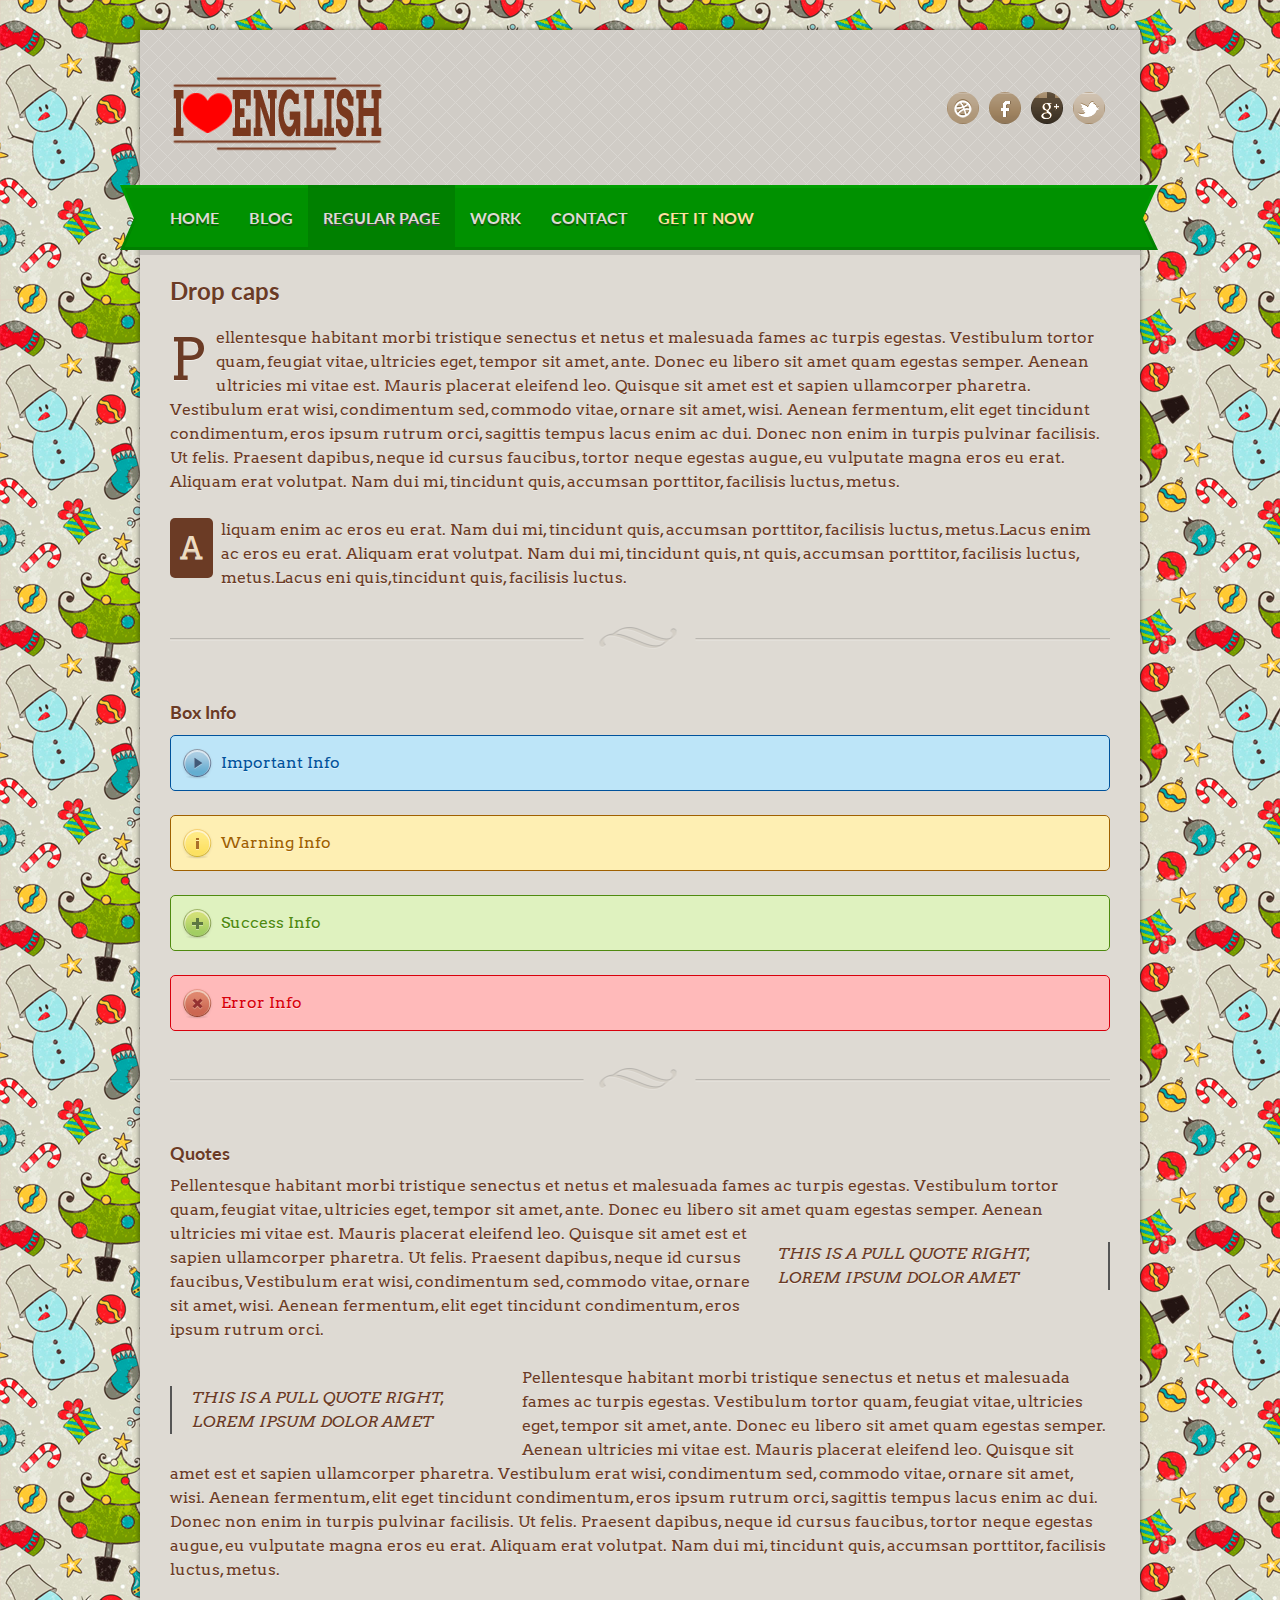
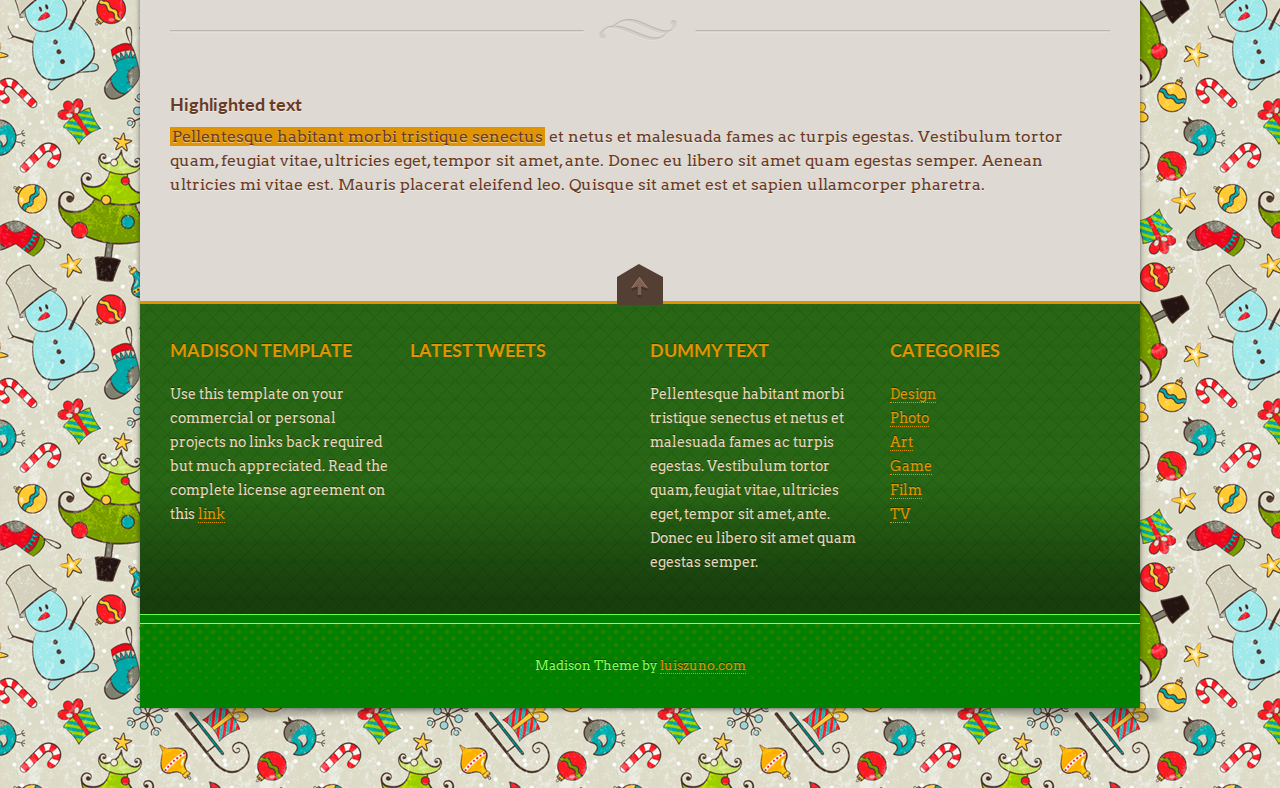
<file: page-typography.html>
<!DOCTYPE html>
<!--[if lt IE 7]>      <html class="no-js lt-ie9 lt-ie8 lt-ie7"> <![endif]-->
<!--[if IE 7]>         <html class="no-js lt-ie9 lt-ie8"> <![endif]-->
<!--[if IE 8]>         <html class="no-js lt-ie9"> <![endif]-->
<!--[if gt IE 8]><!--> <html class="no-js"> <!--<![endif]-->
	<head>
		<meta charset="utf-8">
		<title>Madison Template</title>
		<meta name="description" content="">
		<meta name="viewport" content="width=device-width">
		
		<!-- CSS -->
		<link href='http://fonts.googleapis.com/css?family=Arvo:400' rel='stylesheet' type='text/css'>
		<link href='http://fonts.googleapis.com/css?family=Lato:400,700' rel='stylesheet' type='text/css'>
		<link rel="stylesheet" href="css/style.css">
		<link rel="stylesheet" href="css/responsive.css">
		
		<script src="js/modernizr.js"></script>
	</head>
	<body>
	
		
		<!-- WRAPPER -->
		<div class="wrapper">
		
			<!-- HEADER -->
			<header class="cf">
				<div id="logo"><a href="index.html"><img src="img/logo.png" alt="Madison Template" /></a></div>
				
				<!-- social-bar -->
				<ul id="social-bar" class="cf">
					
					<li class="dribbble"><a href="http://www.dribbble.com/ansimuz"  title="Dribbble" ></a></li>
					<li class="facebook"><a href="http://www.facebook.com/pages/Ansimuz/224538697564461"  title="Facebook" ></a></li>
					<li class="googleplus"><a href="https://plus.google.com/109030791898417339180/posts"  title="googleplus" ></a></li>
					<li class="twitter"><a href="https://twitter.com/ansimuz"  title="twitter" ></a></li>
				</ul>
				<!-- ENDS social-bar -->
				
			</header>
			<!-- ENDS HEADER -->
			
			<!-- NAV -->
			<nav class="cf">
				<ul id="nav" class="sf-menu">
					<li><a href="index.html">HOME</a></li>
					<li><a href="blog.html">BLOG</a></li>
					<li class="current-menu-item"><a href="page.html">REGULAR PAGE</a>
						<ul>
							<li><a href="page.html">Columns</a></li>
							<li><a href="page-typography.html">Typography</a></li>
							<li><a href="page-elements.html">Elements</a></li>
							
						</ul>	
					</li>
					<li><a href="work.html">WORK</a></li>
					<li><a href="contact.html">CONTACT</a></li>
					<li class="important"><a href="http://luiszuno.com/blog/downloads/madison-template/">GET IT NOW</a></li>
				</ul>
			</nav>
			<!-- ENDS NAV -->
			
			
			<!-- MAIN -->
			<div id="main" class="cf">
				
				<!-- page-content -->
				<div class="page-content">
					
					<!-- entry-content -->	
		        	<div class="entry-content cf">
		        		
		        		<!-- Dropcaps -->
						<h3 class="heading">Drop caps</h3>
						<p class="dropcap">Pellentesque habitant morbi tristique senectus et netus et malesuada fames ac turpis egestas. Vestibulum tortor quam, feugiat vitae, ultricies eget, tempor sit amet, ante. Donec eu libero sit amet quam egestas semper. Aenean ultricies mi vitae est. Mauris placerat eleifend leo. Quisque sit amet est et sapien ullamcorper pharetra. Vestibulum erat wisi, condimentum sed, commodo vitae, ornare sit amet, wisi. Aenean fermentum, elit eget tincidunt condimentum, eros ipsum rutrum orci, sagittis tempus lacus enim ac dui. Donec non enim in turpis pulvinar facilisis. Ut felis. Praesent dapibus, neque id cursus faucibus, tortor neque egestas augue, eu vulputate magna eros eu erat. Aliquam erat volutpat. Nam dui mi, tincidunt quis, accumsan porttitor, facilisis luctus, metus.</p>	
						<p class="dropcap dark">Aliquam enim ac eros eu erat. Nam dui mi, tincidunt quis, accumsan porttitor, facilisis luctus, metus.Lacus enim ac eros eu erat. Aliquam erat volutpat. Nam dui mi, tincidunt quis, nt quis, accumsan porttitor, facilisis luctus, metus.Lacus eni quis,tincidunt quis, facilisis luctus.</p>
						<!-- ENDS Dropcaps -->
						
						<div class="block-divider"></div>
						
						<!-- Infos -->
						<h4>Box Info</h4>
						<p class="infobox-info">Important Info</p>
						<p class="infobox-warning">Warning Info</p>
						<p class="infobox-success">Success Info</p>
						<p class="infobox-error">Error Info</p>
						<!-- ENDS Infos -->
						
						
						<div class="block-divider"></div>
						
						<!-- Quotes -->
						<h4>Quotes</h4>
						<p>Pellentesque habitant morbi tristique senectus et netus et malesuada fames ac turpis egestas. Vestibulum tortor quam, feugiat vitae, ultricies eget, tempor sit amet, ante. Donec eu libero sit amet quam egestas semper. Aenean ultricies mi vitae est. Mauris placerat eleifend leo.<span class="pullquote-right">THIS IS A PULL QUOTE RIGHT, LOREM IPSUM DOLOR AMET</span> Quisque sit amet est et sapien ullamcorper pharetra.  Ut felis. Praesent dapibus, neque id cursus faucibus,  Vestibulum erat wisi, condimentum sed, commodo vitae, ornare sit amet, wisi. Aenean fermentum, elit eget tincidunt condimentum, eros ipsum rutrum orci.</p>
						
						<p><span class="pullquote-left">THIS IS A PULL QUOTE RIGHT, LOREM IPSUM DOLOR AMET</span> Pellentesque habitant morbi tristique senectus et netus et malesuada fames ac turpis egestas. Vestibulum tortor quam, feugiat vitae, ultricies eget, tempor sit amet, ante. Donec eu libero sit amet quam egestas semper. Aenean ultricies mi vitae est. Mauris placerat eleifend leo. Quisque sit amet est et sapien ullamcorper pharetra. Vestibulum erat wisi, condimentum sed, commodo vitae, ornare sit amet, wisi. Aenean fermentum, elit eget tincidunt condimentum, eros ipsum rutrum orci, sagittis tempus lacus enim ac dui. Donec non enim in turpis pulvinar facilisis. Ut felis. Praesent dapibus, neque id cursus faucibus, tortor neque egestas augue, eu vulputate magna eros eu erat. Aliquam erat volutpat. Nam dui mi, tincidunt quis, accumsan porttitor, facilisis luctus, metus.</p>				
						<!-- ENDS Quotes -->
						
						<div class="block-divider"></div>
						
						<!-- Highlight -->
						<h4>Highlighted text</h4>
						<p><span class="highlight">Pellentesque habitant morbi tristique senectus</span> et netus et malesuada fames ac turpis egestas. Vestibulum tortor quam, feugiat vitae, ultricies eget, tempor sit amet, ante. Donec eu libero sit amet quam egestas semper. Aenean ultricies mi vitae est. Mauris placerat eleifend leo. Quisque sit amet est et sapien ullamcorper pharetra.</p>
												
					</div>
					<!-- ENDS entry-content -->
	
				</div><!-- ENDS page-content -->				
				
			</div>
			<!-- ENDS MAIN -->
			
			
			<!-- WIDGETS -->
			<ul  class="widget-cols cf">
				<li class="first-col">
					
					<div class="widget-block">
						<h4>MADISON TEMPLATE</h4>
						<p>Use this template on your commercial or personal projects no links back required but much appreciated. Read the complete license agreement on this <a href="http://luiszuno.com/blog/license/" >link</a> </p>
		     		</div>
				</li>
				
				<li class="second-col">
					
					<div class="widget-block">
						<h4>LATEST TWEETS</h4>
						<script src="js/chirp.js"></script>
						<script>Chirp({user:'ansimuz',max:2})</script>
		     		</div>
					
				</li>
				
				<li class="third-col">
					
					<div class="widget-block">
						<h4>DUMMY TEXT</h4>
						<p>Pellentesque habitant morbi tristique senectus et netus et malesuada fames ac turpis egestas. Vestibulum tortor quam, feugiat vitae, ultricies eget, tempor sit amet, ante. Donec eu libero sit amet quam egestas semper.</p>
		     		</div>
		     		
				</li>
				
				<li class="fourth-col">
					
					<div class="widget-block">
						<h4>CATEGORIES</h4>
						<ul>
							<li class="cat-item"><a href="#" >Design</a></li>
							<li class="cat-item"><a href="#" >Photo</a></li>
							<li class="cat-item"><a href="#" >Art</a></li>
							<li class="cat-item"><a href="#" >Game</a></li>
							<li class="cat-item"><a href="#" >Film</a></li>
							<li class="cat-item"><a href="#" >TV</a></li>
						</ul>
					</div>
		     		
				</li>
				<li class="scroll"></li>
			</ul>
			<!-- ENDS WIDGETS -->
			
			
			<!-- FOOTER -->
			<div class="footer-divider"></div>
			<footer class="cf">
				Madison Theme by <a href="http://www.luiszuno.com" >luiszuno.com</a> 
			</footer>
			<!-- ENDS FOOTER -->
		
		</div>
		<!-- ENDS WRAPPER -->
		
		<!-- JS -->
		<script src="http://ajax.googleapis.com/ajax/libs/jquery/1.8.0/jquery.min.js"></script>
		<script>window.jQuery || document.write('<script src="js/jquery.js"><\/script>')</script>
		<script src="js/custom.js"></script>
		
		<!-- superfish -->
		<script  src="js/superfish-1.4.8/js/hoverIntent.js"></script>
		<script  src="js/superfish-1.4.8/js/superfish.js"></script>
		<script  src="js/superfish-1.4.8/js/supersubs.js"></script>
		<!-- ENDS superfish -->
		
		<script src="js/css3-mediaqueries.js"></script>
		
		<script src="js/nivoslider.js"></script>
		<script src="js/tabs.js"></script>
	
		<!-- ENDS JS -->
	</body>
</html>
</file>
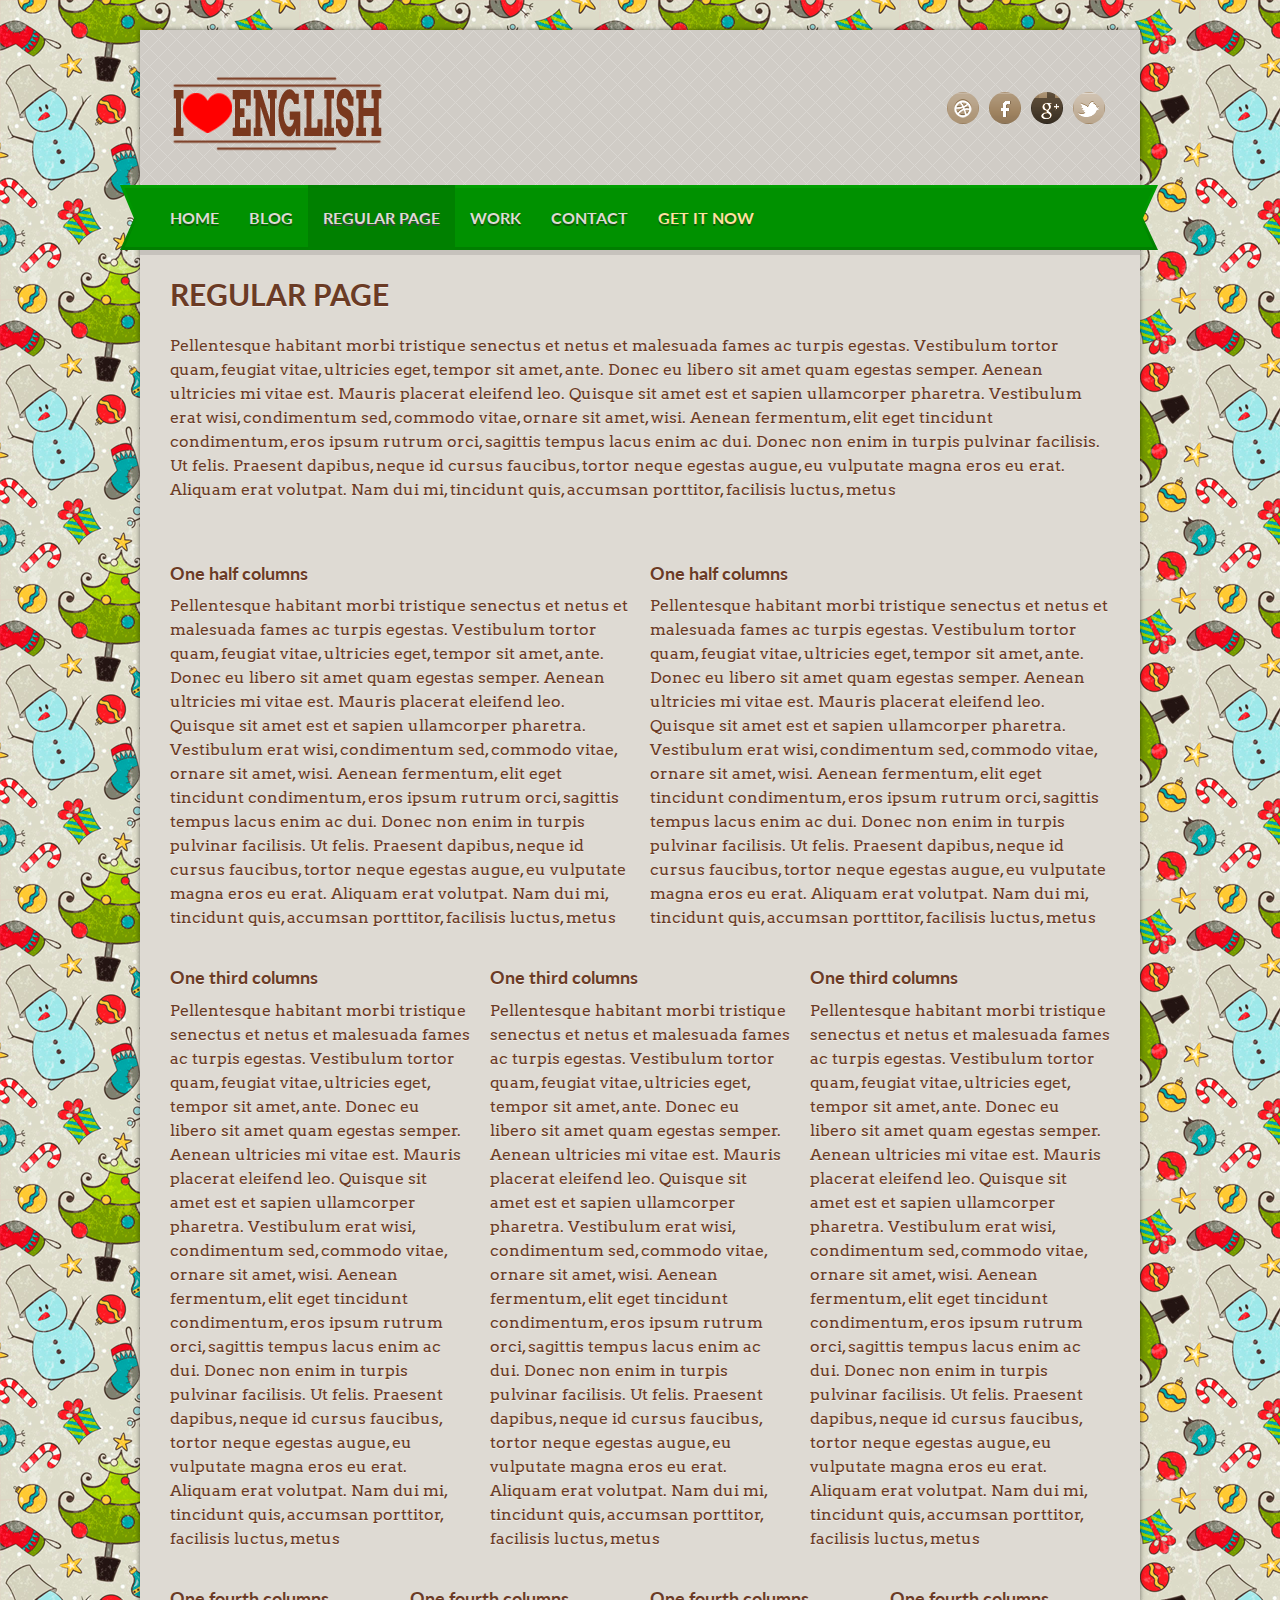
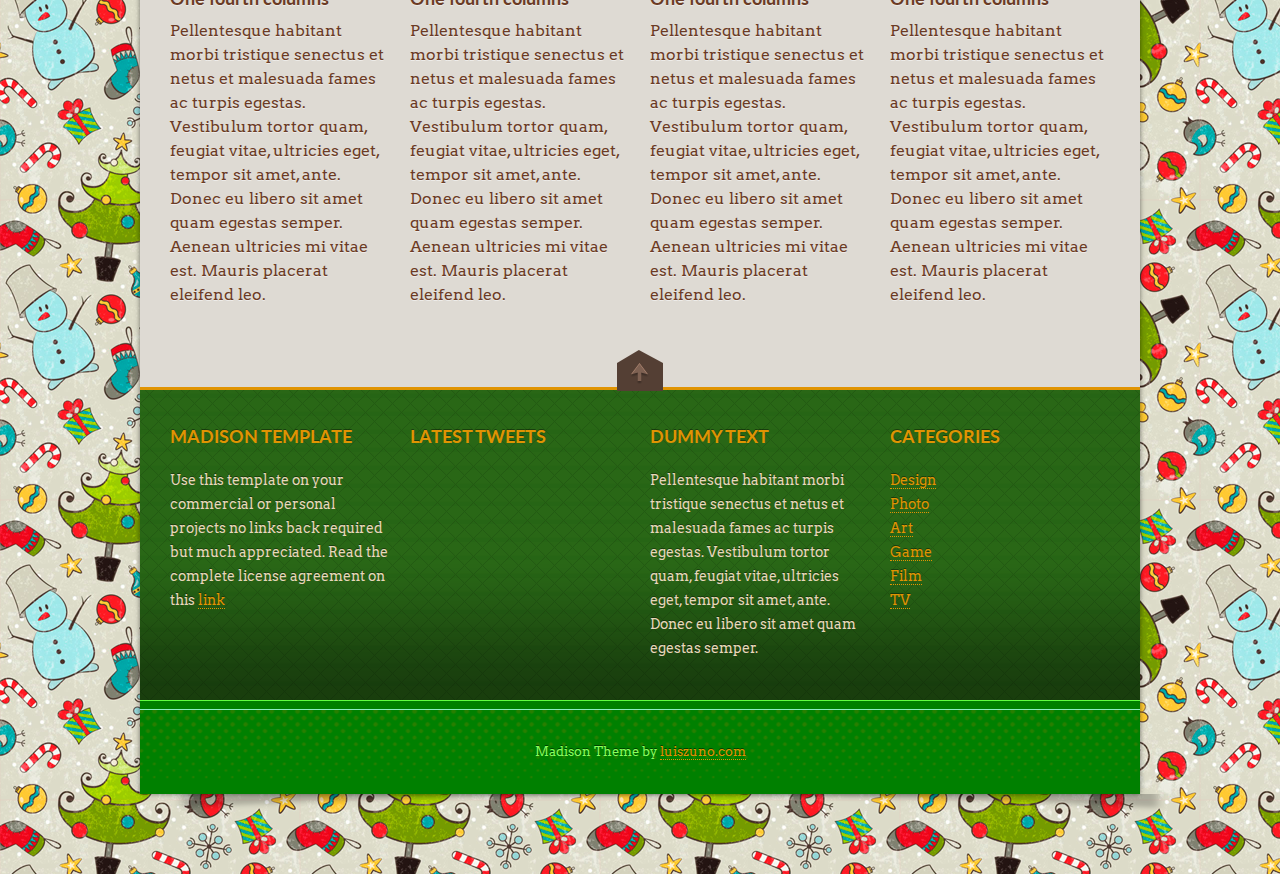
<file: page.html>
<!DOCTYPE html>
<!--[if lt IE 7]>      <html class="no-js lt-ie9 lt-ie8 lt-ie7"> <![endif]-->
<!--[if IE 7]>         <html class="no-js lt-ie9 lt-ie8"> <![endif]-->
<!--[if IE 8]>         <html class="no-js lt-ie9"> <![endif]-->
<!--[if gt IE 8]><!--> <html class="no-js"> <!--<![endif]-->
	<head>
		<meta charset="utf-8">
		<title>Madison Template</title>
		<meta name="description" content="">
		<meta name="viewport" content="width=device-width">
		
		<!-- CSS -->
		<link href='http://fonts.googleapis.com/css?family=Arvo:400' rel='stylesheet' type='text/css'>
		<link href='http://fonts.googleapis.com/css?family=Lato:400,700' rel='stylesheet' type='text/css'>
		<link rel="stylesheet" href="css/style.css">
		<link rel="stylesheet" href="css/responsive.css">
		
		<script src="js/modernizr.js"></script>
	</head>
	<body>
	
		
		<!-- WRAPPER -->
		<div class="wrapper">
		
			<!-- HEADER -->
			<header class="cf">
				<div id="logo"><a href="index.html"><img src="img/logo.png" alt="Madison Template" /></a></div>
				
				<!-- social-bar -->
				<ul id="social-bar" class="cf">
					
					<li class="dribbble"><a href="http://www.dribbble.com/ansimuz"  title="Dribbble" ></a></li>
					<li class="facebook"><a href="http://www.facebook.com/pages/Ansimuz/224538697564461"  title="Facebook" ></a></li>
					<li class="googleplus"><a href="https://plus.google.com/109030791898417339180/posts"  title="googleplus" ></a></li>
					<li class="twitter"><a href="https://twitter.com/ansimuz"  title="twitter" ></a></li>
				</ul>
				<!-- ENDS social-bar -->
				
			</header>
			<!-- ENDS HEADER -->
			
			<!-- NAV -->
			<nav class="cf">
				<ul id="nav" class="sf-menu">
					<li><a href="index.html">HOME</a></li>
					<li><a href="blog.html">BLOG</a></li>
					<li class="current-menu-item"><a href="page.html">REGULAR PAGE</a>
						<ul>
							<li><a href="page.html">Columns</a></li>
							<li><a href="page-typography.html">Typography</a></li>
							<li><a href="page-elements.html">Elements</a></li>
							
						</ul>	
					</li>
					<li><a href="work.html">WORK</a></li>
					<li><a href="contact.html">CONTACT</a></li>
					<li class="important"><a href="http://luiszuno.com/blog/downloads/madison-template/">GET IT NOW</a></li>
				</ul>
			</nav>
			<!-- ENDS NAV -->
			
			
			<!-- MAIN -->
			<div id="main" class="cf">
				
				<!-- page-content -->
				<div class="page-content">
					
					<!-- entry-content -->	
		        	<div class="entry-content cf">
		        		
		        		<h2  class="heading">REGULAR PAGE</h2>
		        		<p>Pellentesque habitant morbi tristique senectus et netus et malesuada fames ac turpis egestas. Vestibulum tortor quam, feugiat vitae, ultricies eget, tempor sit amet, ante. Donec eu libero sit amet quam egestas semper. Aenean ultricies mi vitae est. Mauris placerat eleifend leo. Quisque sit amet est et sapien ullamcorper pharetra. Vestibulum erat wisi, condimentum sed, commodo vitae, ornare sit amet, wisi. Aenean fermentum, elit eget tincidunt condimentum, eros ipsum rutrum orci, sagittis tempus lacus enim ac dui. Donec non enim in turpis pulvinar facilisis. Ut felis. Praesent dapibus, neque id cursus faucibus, tortor neque egestas augue, eu vulputate magna eros eu erat. Aliquam erat volutpat. Nam dui mi, tincidunt quis, accumsan porttitor, facilisis luctus, metus</p>
					
						<!-- 2 cols -->
						<div class="one-half">
							<h4>One half columns</h4>
							Pellentesque habitant morbi tristique senectus et netus et malesuada fames ac turpis egestas. Vestibulum tortor quam, feugiat vitae, ultricies eget, tempor sit amet, ante. Donec eu libero sit amet quam egestas semper. Aenean ultricies mi vitae est. Mauris placerat eleifend leo. Quisque sit amet est et sapien ullamcorper pharetra. Vestibulum erat wisi, condimentum sed, commodo vitae, ornare sit amet, wisi. Aenean fermentum, elit eget tincidunt condimentum, eros ipsum rutrum orci, sagittis tempus lacus enim ac dui. Donec non enim in turpis pulvinar facilisis. Ut felis. Praesent dapibus, neque id cursus faucibus, tortor neque egestas augue, eu vulputate magna eros eu erat. Aliquam erat volutpat. Nam dui mi, tincidunt quis, accumsan porttitor, facilisis luctus, metus
						</div>
						
						<div class="one-half last">
							<h4 >One half columns</h4>
							Pellentesque habitant morbi tristique senectus et netus et malesuada fames ac turpis egestas. Vestibulum tortor quam, feugiat vitae, ultricies eget, tempor sit amet, ante. Donec eu libero sit amet quam egestas semper. Aenean ultricies mi vitae est. Mauris placerat eleifend leo. Quisque sit amet est et sapien ullamcorper pharetra. Vestibulum erat wisi, condimentum sed, commodo vitae, ornare sit amet, wisi. Aenean fermentum, elit eget tincidunt condimentum, eros ipsum rutrum orci, sagittis tempus lacus enim ac dui. Donec non enim in turpis pulvinar facilisis. Ut felis. Praesent dapibus, neque id cursus faucibus, tortor neque egestas augue, eu vulputate magna eros eu erat. Aliquam erat volutpat. Nam dui mi, tincidunt quis, accumsan porttitor, facilisis luctus, metus
						</div>
						<div class="cf"></div>
						<!-- ENDS 2 cols -->
						
						
						<!-- 3 cols -->
						<div class="one-third">
							<h4 >One third columns</h4>
							Pellentesque habitant morbi tristique senectus et netus et malesuada fames ac turpis egestas. Vestibulum tortor quam, feugiat vitae, ultricies eget, tempor sit amet, ante. Donec eu libero sit amet quam egestas semper. Aenean ultricies mi vitae est. Mauris placerat eleifend leo. Quisque sit amet est et sapien ullamcorper pharetra. Vestibulum erat wisi, condimentum sed, commodo vitae, ornare sit amet, wisi. Aenean fermentum, elit eget tincidunt condimentum, eros ipsum rutrum orci, sagittis tempus lacus enim ac dui. Donec non enim in turpis pulvinar facilisis. Ut felis. Praesent dapibus, neque id cursus faucibus, tortor neque egestas augue, eu vulputate magna eros eu erat. Aliquam erat volutpat. Nam dui mi, tincidunt quis, accumsan porttitor, facilisis luctus, metus
						</div>
						
						<div class="one-third">
							<h4 >One third columns</h4>
							Pellentesque habitant morbi tristique senectus et netus et malesuada fames ac turpis egestas. Vestibulum tortor quam, feugiat vitae, ultricies eget, tempor sit amet, ante. Donec eu libero sit amet quam egestas semper. Aenean ultricies mi vitae est. Mauris placerat eleifend leo. Quisque sit amet est et sapien ullamcorper pharetra. Vestibulum erat wisi, condimentum sed, commodo vitae, ornare sit amet, wisi. Aenean fermentum, elit eget tincidunt condimentum, eros ipsum rutrum orci, sagittis tempus lacus enim ac dui. Donec non enim in turpis pulvinar facilisis. Ut felis. Praesent dapibus, neque id cursus faucibus, tortor neque egestas augue, eu vulputate magna eros eu erat. Aliquam erat volutpat. Nam dui mi, tincidunt quis, accumsan porttitor, facilisis luctus, metus
						</div>
						
						<div class="one-third last">
							<h4 >One third columns</h4>
							Pellentesque habitant morbi tristique senectus et netus et malesuada fames ac turpis egestas. Vestibulum tortor quam, feugiat vitae, ultricies eget, tempor sit amet, ante. Donec eu libero sit amet quam egestas semper. Aenean ultricies mi vitae est. Mauris placerat eleifend leo. Quisque sit amet est et sapien ullamcorper pharetra. Vestibulum erat wisi, condimentum sed, commodo vitae, ornare sit amet, wisi. Aenean fermentum, elit eget tincidunt condimentum, eros ipsum rutrum orci, sagittis tempus lacus enim ac dui. Donec non enim in turpis pulvinar facilisis. Ut felis. Praesent dapibus, neque id cursus faucibus, tortor neque egestas augue, eu vulputate magna eros eu erat. Aliquam erat volutpat. Nam dui mi, tincidunt quis, accumsan porttitor, facilisis luctus, metus
						</div>
						<div class="cf"></div>
						<!-- ENDS 3 cols -->
						
						
						<!-- 4 cols -->
						<div class="one-fourth">
							<h4 >One fourth columns</h4>
							Pellentesque habitant morbi tristique senectus et netus et malesuada fames ac turpis egestas. Vestibulum tortor quam, feugiat vitae, ultricies eget, tempor sit amet, ante. Donec eu libero sit amet quam egestas semper. Aenean ultricies mi vitae est. Mauris placerat eleifend leo.
						</div>
						
						<div class="one-fourth">
							<h4 >One fourth columns</h4>
							Pellentesque habitant morbi tristique senectus et netus et malesuada fames ac turpis egestas. Vestibulum tortor quam, feugiat vitae, ultricies eget, tempor sit amet, ante. Donec eu libero sit amet quam egestas semper. Aenean ultricies mi vitae est. Mauris placerat eleifend leo.
						</div>
						
						<div class="one-fourth">
							<h4 >One fourth columns</h4>
							Pellentesque habitant morbi tristique senectus et netus et malesuada fames ac turpis egestas. Vestibulum tortor quam, feugiat vitae, ultricies eget, tempor sit amet, ante. Donec eu libero sit amet quam egestas semper. Aenean ultricies mi vitae est. Mauris placerat eleifend leo.
						</div>
						
						<div class="one-fourth last">
							<h4 >One fourth columns</h4>
							Pellentesque habitant morbi tristique senectus et netus et malesuada fames ac turpis egestas. Vestibulum tortor quam, feugiat vitae, ultricies eget, tempor sit amet, ante. Donec eu libero sit amet quam egestas semper. Aenean ultricies mi vitae est. Mauris placerat eleifend leo.
						</div>
						<div class="cf"></div>
						<!-- ENDS 4 cols -->
											
					</div>
					<!-- ENDS entry-content -->
	
				</div><!-- ENDS page-content -->				
				
			</div>
			<!-- ENDS MAIN -->
			
			
			<!-- WIDGETS -->
			<ul  class="widget-cols cf">
				<li class="first-col">
					
					<div class="widget-block">
						<h4>MADISON TEMPLATE</h4>
						<p>Use this template on your commercial or personal projects no links back required but much appreciated. Read the complete license agreement on this <a href="http://luiszuno.com/blog/license/" >link</a> </p>
		     		</div>
				</li>
				
				<li class="second-col">
					
					<div class="widget-block">
						<h4>LATEST TWEETS</h4>
						<script src="js/chirp.js"></script>
						<script>Chirp({user:'ansimuz',max:2})</script>
		     		</div>
					
				</li>
				
				<li class="third-col">
					
					<div class="widget-block">
						<h4>DUMMY TEXT</h4>
						<p>Pellentesque habitant morbi tristique senectus et netus et malesuada fames ac turpis egestas. Vestibulum tortor quam, feugiat vitae, ultricies eget, tempor sit amet, ante. Donec eu libero sit amet quam egestas semper.</p>
		     		</div>
		     		
				</li>
				
				<li class="fourth-col">
					
					<div class="widget-block">
						<h4>CATEGORIES</h4>
						<ul>
							<li class="cat-item"><a href="#" >Design</a></li>
							<li class="cat-item"><a href="#" >Photo</a></li>
							<li class="cat-item"><a href="#" >Art</a></li>
							<li class="cat-item"><a href="#" >Game</a></li>
							<li class="cat-item"><a href="#" >Film</a></li>
							<li class="cat-item"><a href="#" >TV</a></li>
						</ul>
					</div>
		     		
				</li>
				<li class="scroll"></li>
			</ul>
			<!-- ENDS WIDGETS -->
			
			
			<!-- FOOTER -->
			<div class="footer-divider"></div>
			<footer class="cf">
				Madison Theme by <a href="http://www.luiszuno.com" >luiszuno.com</a> 
			</footer>
			<!-- ENDS FOOTER -->
		
		</div>
		<!-- ENDS WRAPPER -->
		
		<!-- JS -->
		<script src="http://ajax.googleapis.com/ajax/libs/jquery/1.8.0/jquery.min.js"></script>
		<script>window.jQuery || document.write('<script src="js/jquery.js"><\/script>')</script>
		<script src="js/custom.js"></script>
		
		<!-- superfish -->
		<script  src="js/superfish-1.4.8/js/hoverIntent.js"></script>
		<script  src="js/superfish-1.4.8/js/superfish.js"></script>
		<script  src="js/superfish-1.4.8/js/supersubs.js"></script>
		<!-- ENDS superfish -->
		
		<script src="js/css3-mediaqueries.js"></script>
		
		<script src="js/nivoslider.js"></script>
		<script src="js/tabs.js"></script>
	
		<!-- ENDS JS -->
	</body>
</html>
</file>
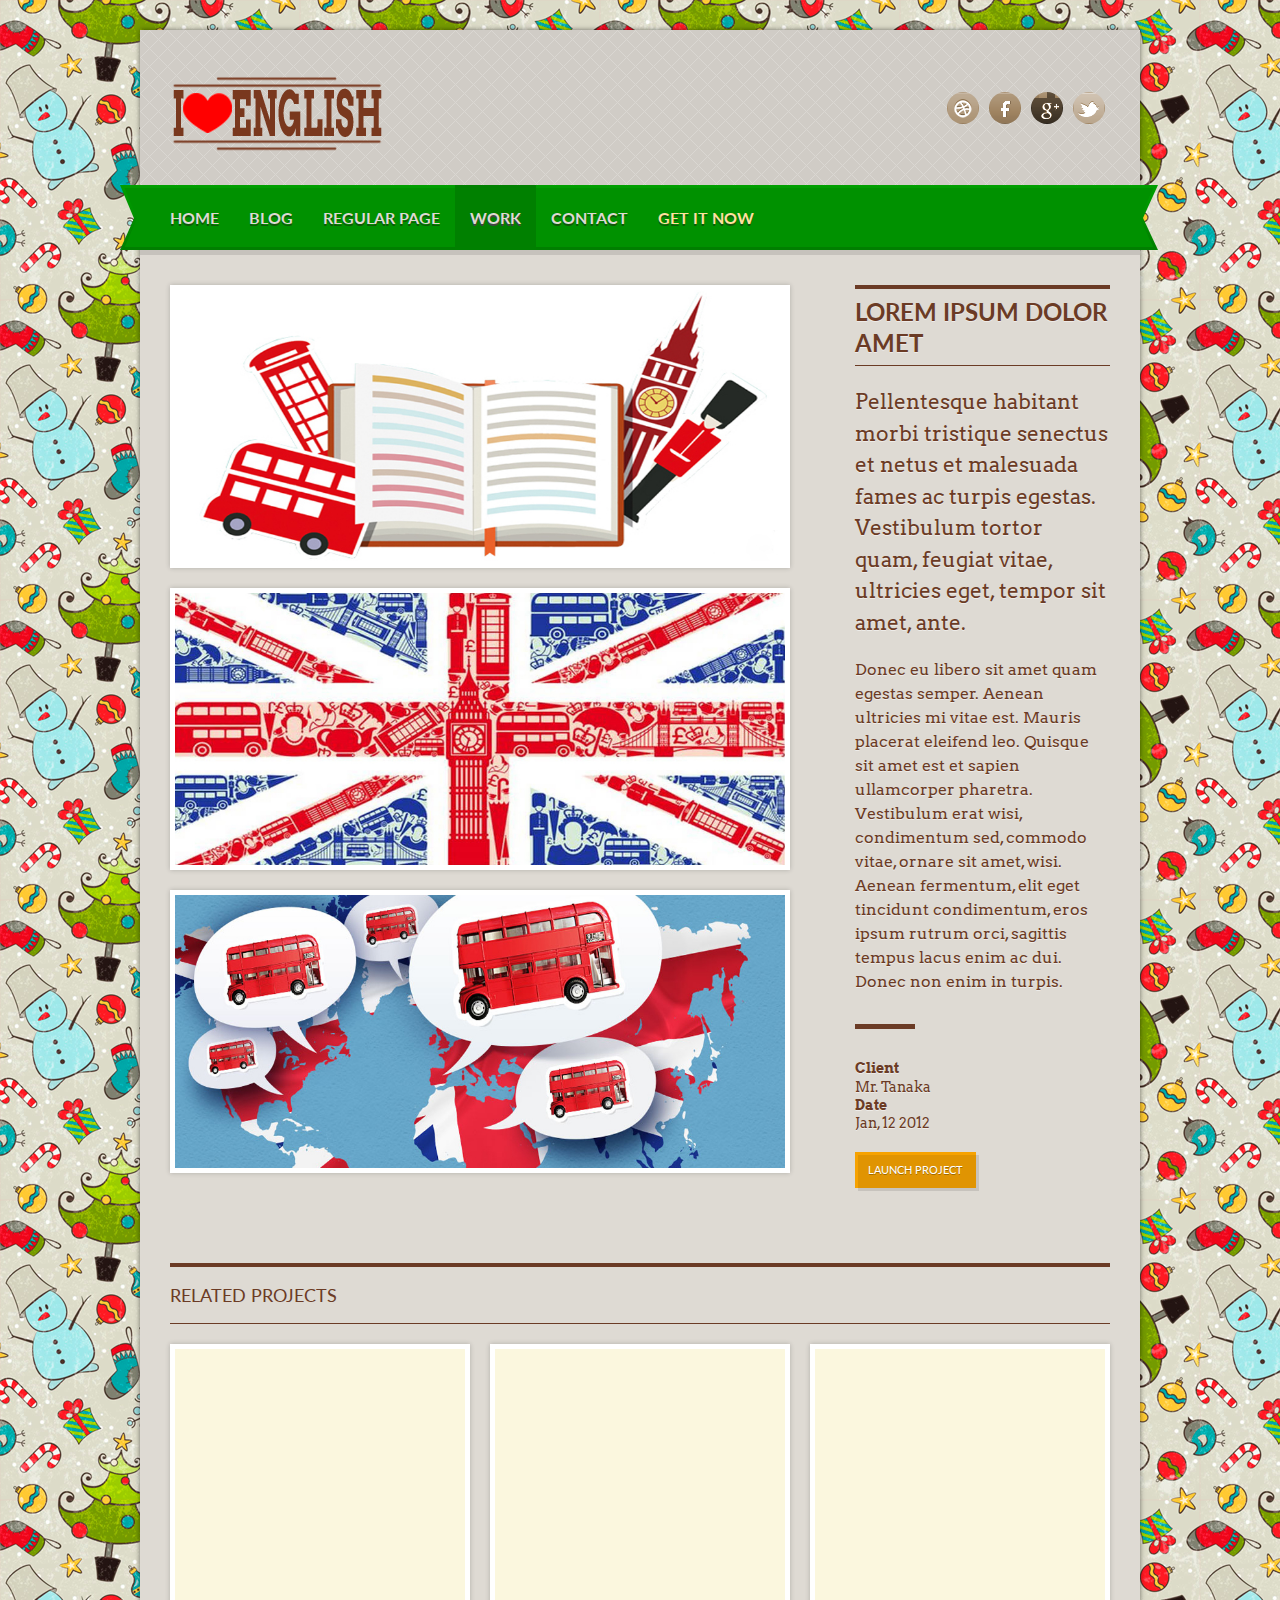
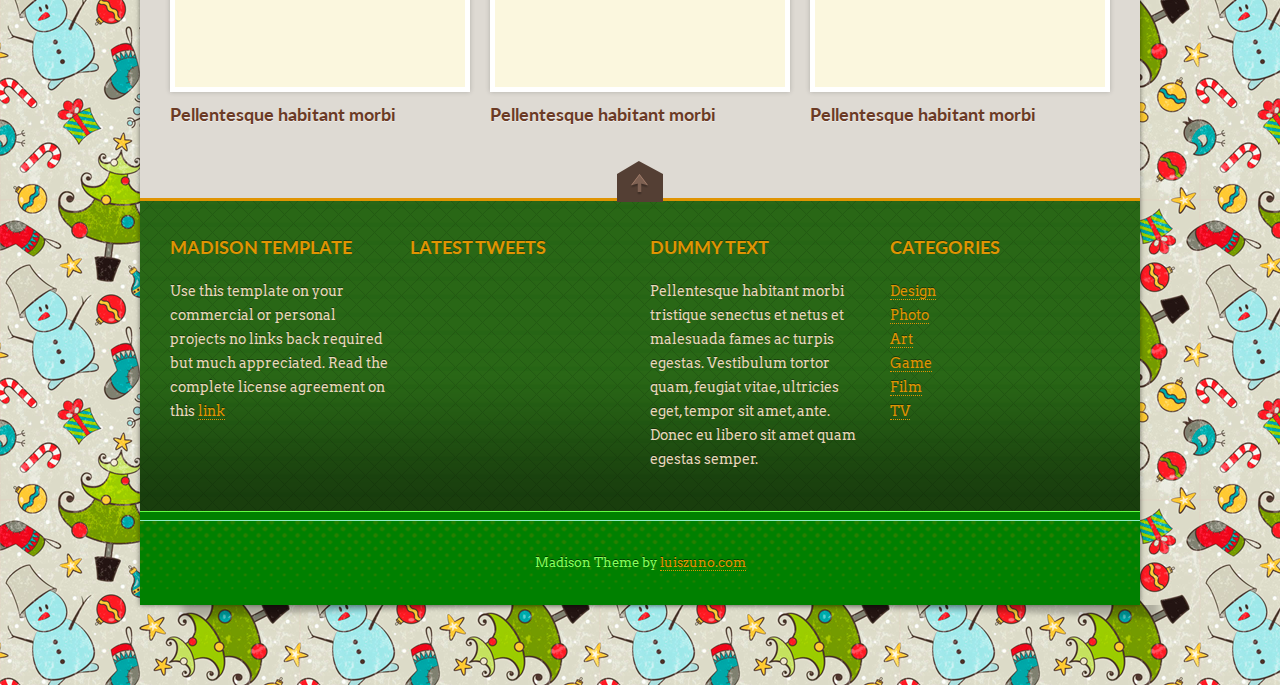
<file: project.html>
<!DOCTYPE html>
<!--[if lt IE 7]>      <html class="no-js lt-ie9 lt-ie8 lt-ie7"> <![endif]-->
<!--[if IE 7]>         <html class="no-js lt-ie9 lt-ie8"> <![endif]-->
<!--[if IE 8]>         <html class="no-js lt-ie9"> <![endif]-->
<!--[if gt IE 8]><!--> <html class="no-js"> <!--<![endif]-->
	<head>
		<meta charset="utf-8">
		<title>Madison Template</title>
		<meta name="description" content="">
		<meta name="viewport" content="width=device-width">
		
		<!-- CSS -->
		<link href='http://fonts.googleapis.com/css?family=Arvo:400' rel='stylesheet' type='text/css'>
		<link href='http://fonts.googleapis.com/css?family=Lato:400,700' rel='stylesheet' type='text/css'>
		<link rel="stylesheet" href="css/style.css">
		<link rel="stylesheet" href="css/responsive.css">
		
		<script src="js/modernizr.js"></script>
	</head>
	<body>
	
		
		<!-- WRAPPER -->
		<div class="wrapper">
		
			<!-- HEADER -->
			<header class="cf">
				<div id="logo"><a href="index.html"><img src="img/logo.png" alt="Madison Template" /></a></div>
				
				<!-- social-bar -->
				<ul id="social-bar" class="cf">
					
					<li class="dribbble"><a href="http://www.dribbble.com/ansimuz"  title="Dribbble" ></a></li>
					<li class="facebook"><a href="http://www.facebook.com/pages/Ansimuz/224538697564461"  title="Facebook" ></a></li>
					<li class="googleplus"><a href="https://plus.google.com/109030791898417339180/posts"  title="googleplus" ></a></li>
					<li class="twitter"><a href="https://twitter.com/ansimuz"  title="twitter" ></a></li>
				</ul>
				<!-- ENDS social-bar -->
				
			</header>
			<!-- ENDS HEADER -->
			
			<!-- NAV -->
			<nav class="cf">
				<ul id="nav" class="sf-menu">
					<li><a href="index.html">HOME</a></li>
					<li><a href="blog.html">BLOG</a></li>
					<li><a href="page.html">REGULAR PAGE</a>
						<ul>
							<li><a href="page.html">Columns</a></li>
							<li><a href="page-typography.html">Typography</a></li>
							<li><a href="page-elements.html">Elements</a></li>
							
						</ul>	
					</li>
					<li class="current-menu-item"><a href="work.html">WORK</a></li>
					<li><a href="contact.html">CONTACT</a></li>
					<li class="important"><a href="http://luiszuno.com/blog/downloads/madison-template/">GET IT NOW</a></li>
				</ul>
			</nav>
			<!-- ENDS NAV -->
			
			
			<!-- MAIN -->
			<div id="main" class="cf">
				
				<div id="project-gallery">
					<div class="thumb" ><img src="img/dummies/slides/01.jpg" alt="Thumbnail" /></div>
					<div class="thumb" ><img src="img/dummies/slides/02.jpg" alt="Thumbnail" /></div>
					<div class="thumb" ><img src="img/dummies/slides/03.jpg" alt="Thumbnail" /></div>
				</div>
				
				<div id="project-info">
					<div id="project-title">LOREM IPSUM DOLOR AMET</div>

					<blockquote >Pellentesque habitant morbi tristique senectus et netus et malesuada fames ac turpis egestas. Vestibulum tortor quam, feugiat vitae, ultricies eget, tempor sit amet, ante. </blockquote>
					
					<p>Donec eu libero sit amet quam egestas semper. Aenean ultricies mi vitae est. Mauris placerat eleifend leo. Quisque sit amet est et sapien ullamcorper pharetra. Vestibulum erat wisi, condimentum sed, commodo vitae, ornare sit amet, wisi. Aenean fermentum, elit eget tincidunt condimentum, eros ipsum rutrum orci, sagittis tempus lacus enim ac dui. Donec non enim in turpis.</p>
					
					
					<div id="project-sheet">
						<p><strong>Client</strong><br/>Mr. Tanaka</p>
						<p><strong>Date</strong><br/>Jan, 12 2012</p>
						<p><a href="http://www.luiszuno.com" target="_blank" class="action-button">LAUNCH PROJECT</a></p>
					</div>
				</div>
				
				<!-- related -->
				<div class="cf"></div>
				<div class="related-projects">
					<div class="related-heading">RELATED PROJECTS</div>
					<ul class="related-list cf">
						<li>
							<a href="#" class="thumb"><img src="img/dummies/f-01.jpg" alt="" /></a>
							<a href="#" class="heading">Pellentesque habitant morbi</a>
						</li>
						<li>
							<a href="#" class="thumb"><img src="img/dummies/f-02.jpg" alt="" /></a>
							<a href="#" class="heading">Pellentesque habitant morbi</a>
						</li>
						<li>
							<a href="#" class="thumb"><img src="img/dummies/f-03.jpg" alt="" /></a>
							<a href="#" class="heading">Pellentesque habitant morbi</a>
						</li>
					</ul>
				</div>
				<!-- ENDS related -->			
			
					
			</div>
			<!-- ENDS MAIN -->
			
			
			<!-- WIDGETS -->
			<ul  class="widget-cols cf">
				<li class="first-col">
					
					<div class="widget-block">
						<h4>MADISON TEMPLATE</h4>
						<p>Use this template on your commercial or personal projects no links back required but much appreciated. Read the complete license agreement on this <a href="http://luiszuno.com/blog/license/" >link</a> </p>
		     		</div>
				</li>
				
				<li class="second-col">
					
					<div class="widget-block">
						<h4>LATEST TWEETS</h4>
						<script src="js/chirp.js"></script>
						<script>Chirp({user:'ansimuz',max:2})</script>
		     		</div>
					
				</li>
				
				<li class="third-col">
					
					<div class="widget-block">
						<h4>DUMMY TEXT</h4>
						<p>Pellentesque habitant morbi tristique senectus et netus et malesuada fames ac turpis egestas. Vestibulum tortor quam, feugiat vitae, ultricies eget, tempor sit amet, ante. Donec eu libero sit amet quam egestas semper.</p>
		     		</div>
		     		
				</li>
				
				<li class="fourth-col">
					
					<div class="widget-block">
						<h4>CATEGORIES</h4>
						<ul>
							<li class="cat-item"><a href="#" >Design</a></li>
							<li class="cat-item"><a href="#" >Photo</a></li>
							<li class="cat-item"><a href="#" >Art</a></li>
							<li class="cat-item"><a href="#" >Game</a></li>
							<li class="cat-item"><a href="#" >Film</a></li>
							<li class="cat-item"><a href="#" >TV</a></li>
						</ul>
					</div>
		     		
				</li>
				<li class="scroll"></li>
			</ul>
			<!-- ENDS WIDGETS -->
			
			
			<!-- FOOTER -->
			<div class="footer-divider"></div>
			<footer class="cf">
				Madison Theme by <a href="http://www.luiszuno.com" >luiszuno.com</a> 
			</footer>
			<!-- ENDS FOOTER -->
		
		</div>
		<!-- ENDS WRAPPER -->
		
		<!-- JS -->
		<script src="http://ajax.googleapis.com/ajax/libs/jquery/1.8.0/jquery.min.js"></script>
		<script>window.jQuery || document.write('<script src="js/jquery.js"><\/script>')</script>
		<script src="js/custom.js"></script>
		
		<!-- superfish -->
		<script  src="js/superfish-1.4.8/js/hoverIntent.js"></script>
		<script  src="js/superfish-1.4.8/js/superfish.js"></script>
		<script  src="js/superfish-1.4.8/js/supersubs.js"></script>
		<!-- ENDS superfish -->
		
		<script src="js/css3-mediaqueries.js"></script>
		
		<script src="js/nivoslider.js"></script>
		<script src="js/tabs.js"></script>
	
		<!-- ENDS JS -->
	</body>
</html>
</file>
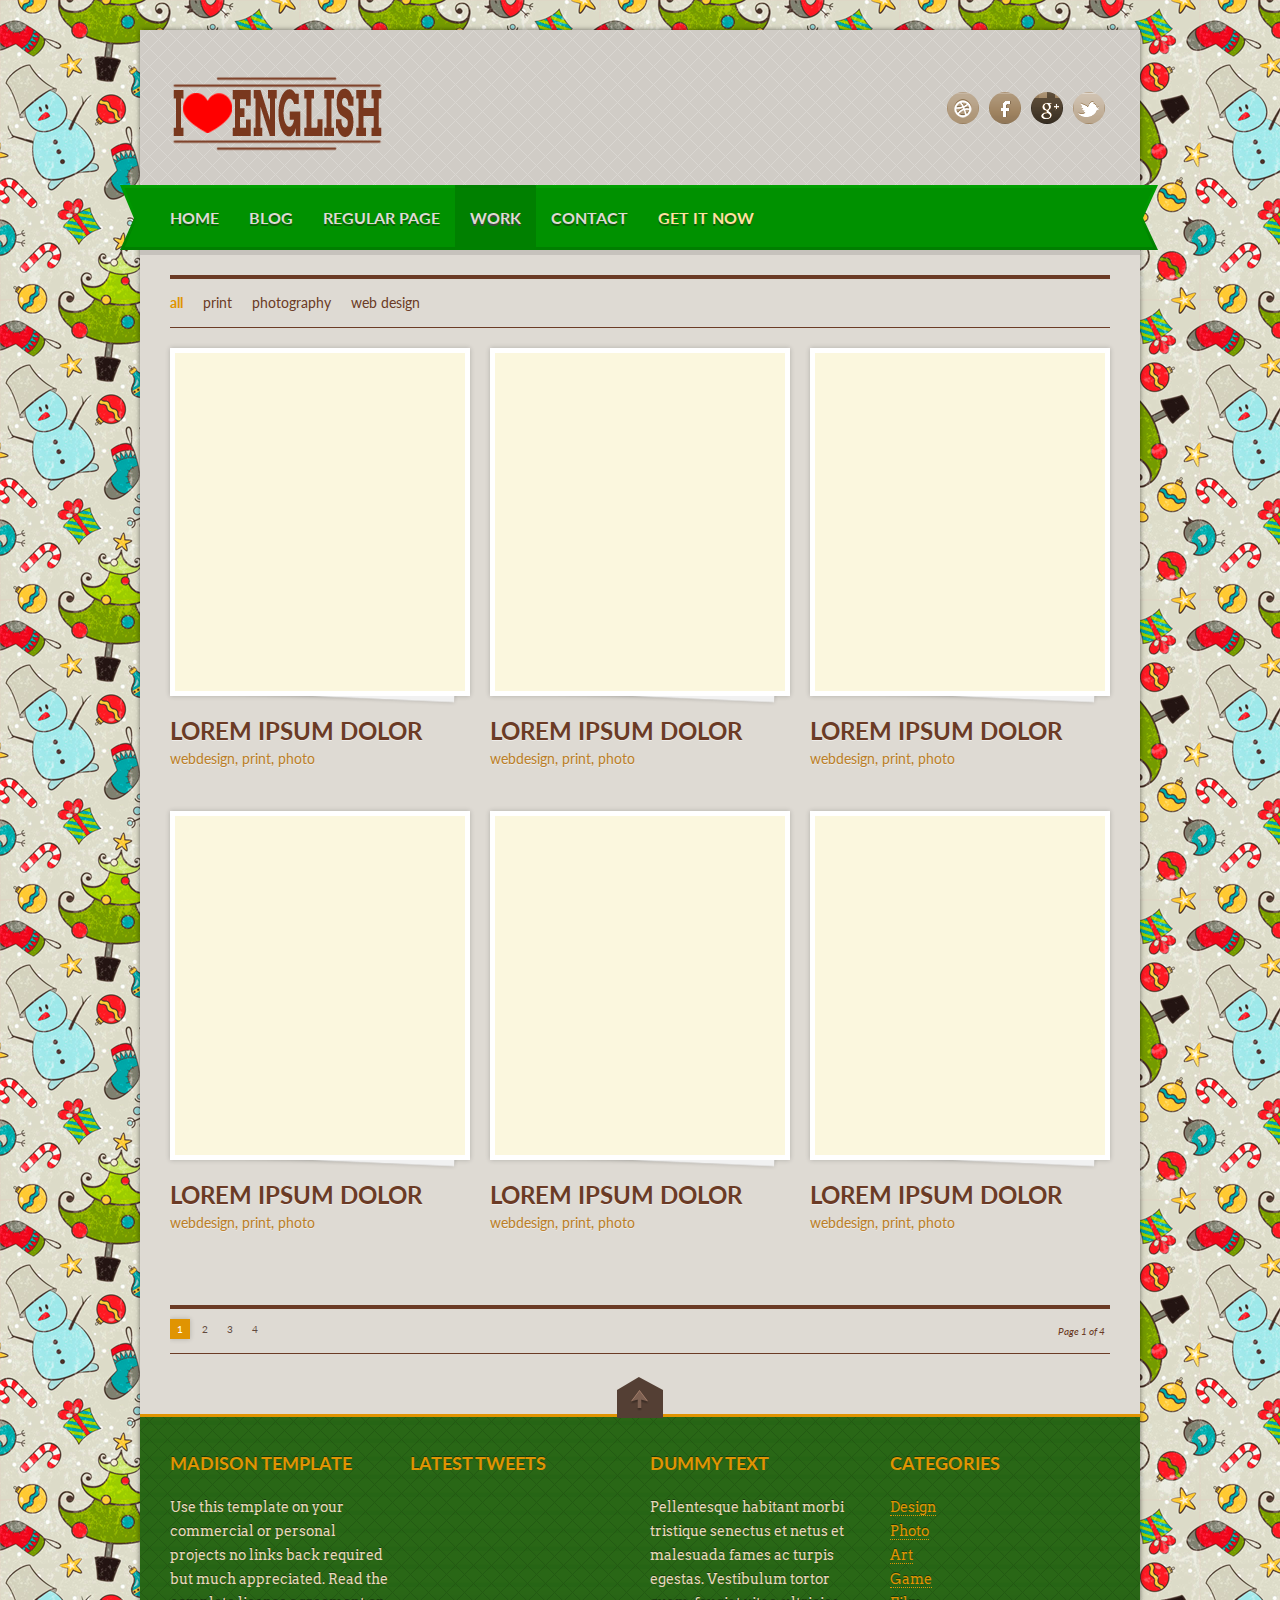
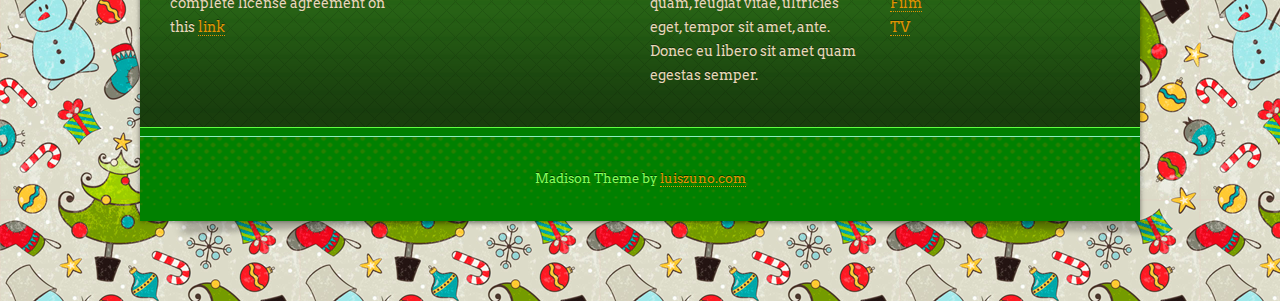
<file: work.html>
<!DOCTYPE html>
<!--[if lt IE 7]>      <html class="no-js lt-ie9 lt-ie8 lt-ie7"> <![endif]-->
<!--[if IE 7]>         <html class="no-js lt-ie9 lt-ie8"> <![endif]-->
<!--[if IE 8]>         <html class="no-js lt-ie9"> <![endif]-->
<!--[if gt IE 8]><!--> <html class="no-js"> <!--<![endif]-->
	<head>
		<meta charset="utf-8">
		<title>Madison Template</title>
		<meta name="description" content="">
		<meta name="viewport" content="width=device-width">
		
		<!-- CSS -->
		<link href='http://fonts.googleapis.com/css?family=Arvo:400' rel='stylesheet' type='text/css'>
		<link href='http://fonts.googleapis.com/css?family=Lato:400,700' rel='stylesheet' type='text/css'>
		<link rel="stylesheet" href="css/style.css">
		<link rel="stylesheet" href="css/responsive.css">
		
		<script src="js/modernizr.js"></script>
	</head>
	<body>
	
		
		<!-- WRAPPER -->
		<div class="wrapper">
		
			<!-- HEADER -->
			<header class="cf">
				<div id="logo"><a href="index.html"><img src="img/logo.png" alt="Madison Template" /></a></div>
				
				<!-- social-bar -->
				<ul id="social-bar" class="cf">
					
					<li class="dribbble"><a href="http://www.dribbble.com/ansimuz"  title="Dribbble" ></a></li>
					<li class="facebook"><a href="http://www.facebook.com/pages/Ansimuz/224538697564461"  title="Facebook" ></a></li>
					<li class="googleplus"><a href="https://plus.google.com/109030791898417339180/posts"  title="googleplus" ></a></li>
					<li class="twitter"><a href="https://twitter.com/ansimuz"  title="twitter" ></a></li>
				</ul>
				<!-- ENDS social-bar -->
				
			</header>
			<!-- ENDS HEADER -->
			
			<!-- NAV -->
			<nav class="cf">
				<ul id="nav" class="sf-menu">
					<li><a href="index.html">HOME</a></li>
					<li><a href="blog.html">BLOG</a></li>
					<li><a href="page.html">REGULAR PAGE</a>
						<ul>
							<li><a href="page.html">Columns</a></li>
							<li><a href="page-typography.html">Typography</a></li>
							<li><a href="page-elements.html">Elements</a></li>
							
						</ul>	
					</li>
					<li class="current-menu-item"><a href="work.html">WORK</a></li>
					<li><a href="contact.html">CONTACT</a></li>
					<li class="important"><a href="http://luiszuno.com/blog/downloads/madison-template/">GET IT NOW</a></li>
				</ul>
			</nav>
			<!-- ENDS NAV -->
			
			
			<!-- MAIN -->
			<div id="main" class="cf">
				
				<!-- categories -->
				<ul class="nav-categories cf">
					<li class="current"><a href="#" >all</a></li>
					<li><a href="#" >print</a></li>
					<li><a href="#" >photography</a></li>
					<li><a href="#" >web design</a></li>
				</ul>
				<!-- ENDS categories -->
			
				<!-- work list -->
				<ul class="work-list cf" id="filter-container">
					
					<li>
						<a href="project.html" class="thumb" >
							<img src="img/dummies/f-01.jpg" alt="Thumbnail" />
							<div class="img-overlay">VIEW PROJECT</div>
						</a>
						<a href="single.html"  class="title">LOREM IPSUM DOLOR</a>
						
						<div class="categories"><a href="#" >webdesign, </a><a href="#" >print, </a><a href="#" >photo</a></div>
					</li>
					
					<li>
						<a href="project.html" class="thumb" >
							<img src="img/dummies/f-02.jpg" alt="Thumbnail" />
							<div class="img-overlay">VIEW PROJECT</div>
						</a>
						<a href="single.html"  class="title">LOREM IPSUM DOLOR</a>
						
						<div class="categories"><a href="#" >webdesign, </a><a href="#" >print, </a><a href="#" >photo</a></div>
					</li>
					
					<li>
						<a href="project.html" class="thumb" >
							<img src="img/dummies/f-03.jpg" alt="Thumbnail" />
							<div class="img-overlay">VIEW PROJECT</div>
						</a>
						<a href="single.html"  class="title">LOREM IPSUM DOLOR</a>
						
						<div class="categories"><a href="#" >webdesign, </a><a href="#" >print, </a><a href="#" >photo</a></div>
					</li>
					
					<li>
						<a href="project.html" class="thumb" >
							<img src="img/dummies/f-01.jpg" alt="Thumbnail" />
							<div class="img-overlay">VIEW PROJECT</div>
						</a>
						<a href="single.html"  class="title">LOREM IPSUM DOLOR</a>
						
						<div class="categories"><a href="#" >webdesign, </a><a href="#" >print, </a><a href="#" >photo</a></div>
					</li>
					
					<li>
						<a href="project.html" class="thumb" >
							<img src="img/dummies/f-02.jpg" alt="Thumbnail" />
							<div class="img-overlay">VIEW PROJECT</div>
						</a>
						<a href="single.html"  class="title">LOREM IPSUM DOLOR</a>
						
						<div class="categories"><a href="#" >webdesign, </a><a href="#" >print, </a><a href="#" >photo</a></div>
					</li>
					
					<li>
						<a href="project.html" class="thumb" >
							<img src="img/dummies/f-03.jpg" alt="Thumbnail" />
							<div class="img-overlay">VIEW PROJECT</div>
						</a>
						<a href="single.html"  class="title">LOREM IPSUM DOLOR</a>
						
						<div class="categories"><a href="#" >webdesign, </a><a href="#" >print, </a><a href="#" >photo</a></div>
					</li>

				</ul>
				<!-- ENDS work list -->	
				
				<!-- pager -->
				<ul class="pager cf">
					<li class="paged">Page 1 of 4 </li>
					<li class="active"><a href="#">1</a></li>
					<li><a href="#">2</a></li>
					<li><a href="#">3</a></li>
					<li><a href="#">4</a></li>
				</ul>
				<!-- ENDS pager -->
			
					
			</div>
			<!-- ENDS MAIN -->
			
			
			<!-- WIDGETS -->
			<ul  class="widget-cols cf">
				<li class="first-col">
					
					<div class="widget-block">
						<h4>MADISON TEMPLATE</h4>
						<p>Use this template on your commercial or personal projects no links back required but much appreciated. Read the complete license agreement on this <a href="http://luiszuno.com/blog/license/" >link</a> </p>
		     		</div>
				</li>
				
				<li class="second-col">
					
					<div class="widget-block">
						<h4>LATEST TWEETS</h4>
						<script src="js/chirp.js"></script>
						<script>Chirp({user:'ansimuz',max:2})</script>
		     		</div>
					
				</li>
				
				<li class="third-col">
					
					<div class="widget-block">
						<h4>DUMMY TEXT</h4>
						<p>Pellentesque habitant morbi tristique senectus et netus et malesuada fames ac turpis egestas. Vestibulum tortor quam, feugiat vitae, ultricies eget, tempor sit amet, ante. Donec eu libero sit amet quam egestas semper.</p>
		     		</div>
		     		
				</li>
				
				<li class="fourth-col">
					
					<div class="widget-block">
						<h4>CATEGORIES</h4>
						<ul>
							<li class="cat-item"><a href="#" >Design</a></li>
							<li class="cat-item"><a href="#" >Photo</a></li>
							<li class="cat-item"><a href="#" >Art</a></li>
							<li class="cat-item"><a href="#" >Game</a></li>
							<li class="cat-item"><a href="#" >Film</a></li>
							<li class="cat-item"><a href="#" >TV</a></li>
						</ul>
					</div>
		     		
				</li>
				<li class="scroll"></li>
			</ul>
			<!-- ENDS WIDGETS -->
			
			
			<!-- FOOTER -->
			<div class="footer-divider"></div>
			<footer class="cf">
				Madison Theme by <a href="http://www.luiszuno.com" >luiszuno.com</a> 
			</footer>
			<!-- ENDS FOOTER -->
		
		</div>
		<!-- ENDS WRAPPER -->
		
		<!-- JS -->
		<script src="http://ajax.googleapis.com/ajax/libs/jquery/1.8.0/jquery.min.js"></script>
		<script>window.jQuery || document.write('<script src="js/jquery.js"><\/script>')</script>
		<script src="js/custom.js"></script>
		
		<!-- superfish -->
		<script  src="js/superfish-1.4.8/js/hoverIntent.js"></script>
		<script  src="js/superfish-1.4.8/js/superfish.js"></script>
		<script  src="js/superfish-1.4.8/js/supersubs.js"></script>
		<!-- ENDS superfish -->
		
		<script src="js/css3-mediaqueries.js"></script>
		
		<script src="js/nivoslider.js"></script>
		<script src="js/tabs.js"></script>
	
		<!-- ENDS JS -->
	</body>
</html>
</file>
<file: css/responsive.css>
/*	Less Framework 4
	http://lessframework.com
	by Joni Korpi
	License: http://opensource.org/licenses/mit-license.php	*/
/*	



/*		Default Layout: 992px. 
		Gutters: 24px.
		Outer margins: 48px.
		Leftover space for scrollbars @1024px: 32px.
-------------------------------------------------------------------------------
cols    1     2      3      4      5      6      7      8      9      10
px      68    160    252    344    436    528    620    712    804    896    */
/* Vars ----------------------------------------------------*//* Mixins ----------------------------------------------------*//* Defaul tNav   ----------------------------------------------------*/nav #comboNav {
  display: none;
}
nav #nav {
  display: block;
}
/*		Tablet Layout: 768px.
		Gutters: 24px.
		Outer margins: 28px.
		Inherits styles from: Default Layout.
-----------------------------------------------------------------
cols    1     2      3      4      5      6      7      8
px      68    160    252    344    436    528    620    712    */
@media only screen and (min-width: 768px) and (max-width: 991px) {
  /* TABLET WRAPPER ----------------------------------------------------*/.wrapper {
    width: 768px;
  }
  .line-heading {
    margin: 0px 28px 30px 28px;
  }
  .page-content {
    margin-left: 24px;
    margin-right: 24px;
  }
  /* TABLET LAYOUTS ----------------------------------------------------*/.one-third-col {
    float: left;
    margin-left: 28px;
    width: 221px;
  }
  .two-third-col {
    margin-right: 28px;
    margin-bottom: 60px;
    width: 466px;
  }
  /* TABLET HEADER ----------------------------------------------------*/header #logo img {
    margin: 0 0 0 28px;
  }
  /* TABLET SOCIAL ----------------------------------------------------*/#social-bar {
    margin-right: 28px;
  }
  /* TABLET NAV ----------------------------------------------------*/nav {
    width: 100%;
    margin-left: 0px;
    font-size: 14px;
  }
  nav #nav {
    margin-left: 18px;
    /* substract 10 from the link padding */
  
  }
  nav #nav > li > a {
    padding-left: 10px;
    padding-right: 10px;
  }
  /* TABLET SLIDER ----------------------------------------------------*/
  .slider-wrapper {
    margin: 30px auto 0px auto;
    width: 702px;
  }
  /* TABLET FEATURED AND WORK LIST ----------------------------------------------------*/.feature,
  .work-list {
    margin-left: 4px;
  }
  .feature li,
  .work-list li {
    margin-left: 24px;
    width: 221px;
  }
  .nav-categories {
    margin: 20px 28px 20px 28px;
  }
  /* TABLET PAGER ----------------------------------------------------*/.pager {
    margin: 0px 28px 60px 28px;
  }
  /* TABLET PROJECT  ----------------------------------------------------*/#project-gallery {
    width: 420px;
    margin-left: 28px;
  }
  #project-info {
    margin-right: 28px;
  }
  .related-projects {
    margin-left: 28px;
    margin-right: 28px;
  }
  .related-projects .related-list li {
    width: 221px;
  }
  /* TABLET BLOG ----------------------------------------------------*/#posts-list {
    margin-left: 28px;
    width: 420px;
  }
  /* TABLET FORMS ----------------------------------------------------*/#commentform input,
  #commentform textarea {
    width: 390px;
  }
  /* input form widths */
  .wpcf7-form input,
  #contactForm input,
  .wpcf7-form textarea,
  #contactForm textarea {
    width: 450px;
  }
  /* TABLET WIDGETS  ----------------------------------------------------*/.widget-cols {
    padding-left: 4px;
  }
  .widget-cols > li {
    width: 160px;
    margin-left: 24px;
  }
  /* TABLET FOOTER  ----------------------------------------------------*/footer:after {
    width: 706px\9;
  }
}
/*		Mobile Layout: 320px.
		Gutters: 24px.
		Outer margins: 34px.
		Inherits styles from: Default Layout.
---------------------------------------------
cols    1     2      3
px      68    160    252    */
@media only screen and (max-width: 767px) {
  /* MOBILE GENERAL ----------------------------------------------------*/body {
    font-size: 14px;
  }
  h1 {
    font-size: 24px;
  }
  h2 {
    font-size: 24px;
  }
  h3 {
    font-size: 24px;
  }
  h4 {
    font-size: 18px;
  }
  h5 {
    font-size: 16px;
  }
  h6 {
    font-size: 14px;
  }
  #main .tagline {
    font-size: 21px;
  }
  .line-heading {
    margin: 0px 34px 30px 34px;
    font-size: 14px;
  }
  .wrapper {
    width: 320px;
  }
  .page-content {
    margin-left: 34px;
    margin-right: 34px;
  }
  /* MOBILE LAYOUTS ----------------------------------------------------*/.one-third-col {
    margin-left: 34px;
    width: 252px;
  }
  .two-third-col {
    margin-right: 34px;
    margin-bottom: 60px;
    width: 252px;
  }
  /* MOBILE HEADER ----------------------------------------------------*/header #logo {
    float: none;
    width: 252px;
    margin: 30px auto;
  }
  header #logo img {
    width: 100%;
    margin: 0px;
  }
  /* MOBILE NAV ----------------------------------------------------*/nav {
    width: 100%;
    margin-left: 0px;
    font-size: 14px;
  }
  nav #nav {
    display: none;
  }
  nav #comboNav {
    display: block;
    width: 252px;
    margin-left: 34px;
    margin-top: 23px;
  }
  /* MOBILE SOCIAL ----------------------------------------------------*/
  #social-bar {
    float: none;
    width: 252px;
    margin: 0 auto 30px auto;
  }
  /* MOBILE SLIDER ----------------------------------------------------*/
  .slider-wrapper {
    margin: 30px auto 0px auto;
    width: 252px;
  }
  /* MOBILE FEATURE AND WORK LIST ----------------------------------------------------*/.feature,
  .work-list {
    margin-left: 0px;
  }
  .feature li,
  .work-list li {
    margin-left: 34px;
    width: 252px;
  }
  .feature li .title,
  .work-list li .title {
    font-size: 18px;
  }
  .feature li .excerpt,
  .work-list li .excerpt {
    font-size: 14px;
  }
  .nav-categories {
    margin: 20px 34px 20px 34px;
  }
  /* MOBILE PAGER ----------------------------------------------------*/.pager {
    margin: 0px 34px 60px 34px;
  }
  /* MOBILE PROJECT  ----------------------------------------------------*/#project-gallery {
    width: 252px;
    margin-left: 34px;
  }
  #project-info {
    margin-right: 34px;
  }
  .related-projects {
    margin-left: 34px;
    margin-right: 34px;
  }
  .related-projects .related-list li {
    width: 252px;
    margin-right: 0px;
  }
  /* MOBILE BLOG ----------------------------------------------------*/#posts-list {
    width: 252px;
  }
  /* MOBILE FORMS ----------------------------------------------------*/.wpcf7-form input,
  #contactForm input,
  .wpcf7-form textarea,
  #contactForm textarea,
  #commentform input,
  #commentform textarea {
    width: 222px;
  }
  /* MOBILE PAGINATION ----------------------------------------------------*/#posts-list .page-navigation {
    /* Remove the invisible right margin */
  
    left: auto;
  }
  #posts-list .page-navigation div {
    right: auto;
  }
  /* MOBILE COMMENTS ----------------------------------------------------*/#comments-wrap .commentlist .comment .comment-body {
    overflow: hidden;
  }
  #comments-wrap .commentlist .comment .comment-body p {
    margin-bottom: 20px;
  }
  #comments-wrap .commentlist .comment .reply {
    position: static;
    float: left;
    margin-bottom: 0px;
  }
  #comments-wrap .commentlist .comment .children {
    margin-left: 0px;
  }
  /* MOBILE COLUMNS ----------------------------------------------------*/.entry-content .one-half,
  .entry-content .one-third,
  .entry-content .one-fourth {
    width: auto;
    margin-right: 0px;
  }
  /* MOBILE WIDGETS ----------------------------------------------------*/.widget-cols {
    padding-left: 0px;
    padding-bottom: 40px;
  }
  .widget-cols > li {
    width: 252px;
    margin-left: 34px;
    margin-bottom: 0px;
  }
  /* MOBILE FOOTER  ----------------------------------------------------*/footer:after {
    width: 252px\9;
  }
}
/*		Wide Mobile Layout: 480px.
		Gutters: 24px.
		Outer margins: 22px.
		Inherits styles from: Default Layout, Mobile Layout.
------------------------------------------------------------
cols    1     2      3      4      5
px      68    160    252    344    436    */
@media only screen and (min-width: 480px) and (max-width: 767px) {
  /* WIDE MOBLE GENERAL ----------------------------------------------------*/.wrapper {
    width: 480px;
  }
  .line-heading {
    margin: 0px 22px 30px 22px;
    font-size: 14px;
  }
  .page-content {
    margin-left: 22px;
    margin-right: 22px;
  }
  /* WIDE MOBILE LAYOUTS ----------------------------------------------------*/.one-third-col {
    margin-left: 24px;
    width: 436px;
  }
  .two-third-col {
    margin-right: 24px;
    width: 436px;
  }
  /* WIDE MOBILE HEADER ----------------------------------------------------*/header #logo {
    float: none;
    width: 252px;
  }
  /* WIDE MOBILE NAV ----------------------------------------------------*/nav #nav {
    display: none;
  }
  nav #comboNav {
    display: block;
    width: 436px;
    margin-left: 22px;
  }
  /* WIDE MOBILE SLIDER ----------------------------------------------------*/
  .slider-wrapper {
    width: 436px;
  }
  /* WIDE MOBILE FEATURE AND WORK LIST ----------------------------------------------------*/.feature li,
  .work-list li {
    margin-left: 22px;
    width: 206px;
  }
  .feature li .title,
  .work-list li .title {
    font-size: 18px;
  }
  .feature li .excerpt,
  .work-list li .excerpt {
    font-size: 14px;
  }
  .nav-categories {
    margin: 20px 22px 20px 22px;
  }
  /* WIDE MOBILE PAGER ----------------------------------------------------*/.pager {
    margin: 0px 22px 60px 22px;
  }
  /* WIDE MOBILE PROJECT  ----------------------------------------------------*/#project-gallery {
    width: 436px;
    margin-left: 20px;
  }
  #project-info {
    width: 436px;
    margin-right: 20px;
  }
  .related-projects {
    margin-left: 20px;
    margin-right: 20px;
  }
  .related-projects .related-list li {
    width: 209px;
    margin-right: 20px;
  }
  .related-projects .related-list li:nth-child(2n) {
    margin-right: 0px;
  }
  /* WIDE MOBILE BLOG ----------------------------------------------------*/#posts-list {
    margin-left: 22px;
    width: 436px;
  }
  /* MOBILE FORMS ----------------------------------------------------*/.wpcf7-form input,
  #contactForm input,
  .wpcf7-form textarea,
  #contactForm textarea,
  #commentform input,
  #commentform textarea {
    width: 406px;
  }
  /* WIDE MOBILE PAGINATION ----------------------------------------------------*/#posts-list .page-navigation {
    /* Return to normal the centered pagination */
  
    left: 50%;
  }
  #posts-list .page-navigation div {
    right: 50%;
  }
  /* WIDE MOBILE SIDEBAR  ----------------------------------------------------*/#sidebar {
    width: 436px;
    margin-right: 22px;
  }
  /* WIDE MOBILE WIDGETS ----------------------------------------------------*/.widget-cols {
    padding-left: 0px;
  }
  .widget-cols > li {
    width: 436px;
    margin-left: 22px;
  }
  /* WIDE MOBILE FOOTER  ----------------------------------------------------*/footer:after {
    width: 400px\9;
  }
}
</file>
<file: css/style.css>
@import url('normalize.css');

@import url('main.css');

@import url('social.css');

@import url('widgets.css');

@import url('superfish.css');

@import url('nivo-slider.css');

@import url('entry-content.css');

@import url('forms.css');

@import url('comments.css');

@import url('shortcodes.css');
/*-----------------------------------------------------------------------------------*/
/*	Mixings and colors
/*-----------------------------------------------------------------------------------*/
/* Vars ----------------------------------------------------*//* Mixins ----------------------------------------------------*//*-----------------------------------------------------------------------------------*/
/*	Import other CSS
/*-----------------------------------------------------------------------------------*/
/*-----------------------------------------------------------------------------------*/
/*	General Layout
/*-----------------------------------------------------------------------------------*/
body {
  font-family: 'Arvo', serif;
  font-size: 16px;
  line-height: 1.5em;
  color: #6b3b25;
  background: url(../img/bg.png);
}
.wrapper {
  width: 1000px;
  margin: 30px auto 80px auto;
  background: #dedad3;
  -webkit-box-shadow: 0px 0px 5px rgba(0, 0, 0, 0.5);
  -moz-box-shadow: 0px 0px 5px rgba(0, 0, 0, 0.5);
  -o-box-shadow: 0px 0px 5px rgba(0, 0, 0, 0.5);
  box-shadow: 0px 0px 5px rgba(0, 0, 0, 0.5);
}
#main h1,
#main h2,
#main h3,
#main h4,
#main h5,
#main h6 {
  font-family: 'Lato';
  line-height: 1.3em;
}
h1 {
  font-size: 36px;
}
h2 {
  font-size: 30px;
}
h3 {
  font-size: 24px;
}
h4 {
  font-size: 18px;
}
h5 {
  font-size: 16px;
}
h6 {
  font-size: 14px;
}
.line-heading {
  overflow: hidden;
  margin: 0px 30px 30px 30px;
  font-family: 'Lato';
  font-weight: 700;
  line-height: 48px;
  font-size: 18px;
  border-top: 4px solid #6b3b25;
  border-bottom: 1px solid #6b3b25;
  text-shadow: 0px 1px 0 rgba(255, 255, 255, 0.5);
}
.line-heading a {
  float: right;
  font-family: 'Arvo', serif;
  font-weight: 400;
  font-size: 14px;
  text-decoration: none;
  color: #6b3b25;
}
.action-button {
  display: inline-block;
  font-family: 'Lato', sans-serif;
  font-weight: 400;
  font-size: 11px;
  line-height: 30px;
  text-decoration: none;
  color: #fff;
  padding: 0px 13px 3px 10px;
  background: #e09402;
  border: #f6a201 solid 3px;
  border-bottom: #c88401 solid 3px;
  border-right: #c88401 solid 3px;
  border-bottom: none;
  border-right: none;
  box-shadow: 3px 3px 0 0 rgba(0, 0, 0, 0.1);
  text-shadow: 0px 1px 0 rgba(0, 0, 0, 0.3);
}
.action-button:hover {
  border: #e09402 solid 3px;
  border-bottom: #f6a201 solid 3px;
  border-right: #f6a201 solid 3px;
  border-bottom: none;
  border-right: none;
  box-shadow: none;
}
.chirp p {
  padding-left: 30px;
  background: url(../img/twitter.png) no-repeat 0px 5px;
}
.chirp .meta {
  display: block;
  padding-left: 30px;
  margin-bottom: 10px;
  padding-bottom: 10px;
  border-bottom: 1px solid #76655d;
}
.chirp .meta:last-child {
  border: none;
}
/*-----------------------------------------------------------------------------------*/
/*	LAYOUTS
/*-----------------------------------------------------------------------------------*/
.one-third-col {
  float: left;
  margin-left: 30px;
  margin-bottom: 60px;
  width: 300px;
  text-shadow: 0px 1px 0 rgba(255, 255, 255, 0.5);
}
.one-third-col .line-heading {
  margin: 0px 0px 20px 0px;
}
.two-third-col {
  float: right;
  margin-right: 30px;
  margin-bottom: 60px;
  width: 620px;
  text-shadow: 0px 1px 0 rgba(255, 255, 255, 0.5);
}
.two-third-col .line-heading {
  margin: 0px 0px 20px 0px;
}
.recent-posts li {
  border-bottom: 1px solid #6b3b25;
  padding-bottom: 5px;
  margin-bottom: 5px;
}
.recent-posts .title {
  display: block;
  font-family: 'Lato', sans-serif;
  font-size: 21px;
  line-height: 1.3em;
  font-weight: 700;
  color: #6b3b25;
  text-decoration: none;
}
.recent-posts .date,
.recent-posts .author {
  font-family: 'Arvo', serif;
  font-size: 14px;
  text-decoration: none;
  color: #c78301;
}
/*-----------------------------------------------------------------------------------*/
/*	HEADER
/*-----------------------------------------------------------------------------------*/
header {
  background: url(../img/header.png);
  min-height: 155px;
}
header #logo {
  margin-top: 42px;
  margin-bottom: 20px;
  float: left;
}
header #logo:hover {
  opacity: 0.7;
}
header #logo img {
  display: block;
  margin: 0 0 0 30px;
}
/*-----------------------------------------------------------------------------------*/
/*	Nav
/*-----------------------------------------------------------------------------------*/
nav {
  background: url(../img/nav.png) no-repeat top center;
  height: 65px;
  width: 1038px;
  margin-left: -20px;
  font-family: 'Lato';
  font-size: 16px;
  font-weight: 700;
}
nav #menu-icon {
  display: none;
  background: red;
  width: 40px;
  height: 40px;
}
nav #nav {
  display: block;
  margin-left: 35px;
  /* substract 15 from the link padding */

}
nav #nav > li {
  display: block;
  float: left;
  /* Subnavigation ----------------------------------------------------*/
}
nav #nav > li:hover a,
nav #nav > li.current-menu-item a,
nav #nav > li.current_page_item a {
  background: #008000;
  text-shadow: 0px 2px 0px #444;
}
nav #nav > li > a {
  display: block;
  line-height: 65px;
  padding-left: 15px;
  padding-right: 15px;
  text-decoration: none;
  color: #dedad3;
  text-shadow: 0px 2px 0px #115709;
}
nav #nav > li.important a {
  color: #ffe09f;
}
nav #nav > li ul {
  margin-top: 25px;
  background: #62493d;
}
nav #nav > li ul li {
  border-bottom: 1px solid #806d63;
}
nav #nav > li ul li:last-child {
  border-bottom: none;
}
nav #nav > li ul a {
  display: block;
  color: #dedad3;
  text-decoration: none;
  line-height: 1.5em;
  padding: 15px;
}
nav #nav > li ul a:hover {
  color: #e09402;
}
/*-----------------------------------------------------------------------------------*/
/*	MAIN
/*-----------------------------------------------------------------------------------*/
#main {
  min-height: 700px;
  position: relative;
  border-top: 5px solid #c6c2bc;
}
#main .tagline {
  font-family: 'Lato';
  line-height: 1.3em;
  font-size: 36px;
  font-weight: 700;
  text-shadow: 0px 1px 0 rgba(255, 255, 255, 0.5);
  text-align: center;
  margin-bottom: 40px;
  margin-right: 30px;
  margin-left: 30px;
}
.footer-divider {
  background: #008000;
  border-top: 1px solid #61FF42;
  border-bottom: 1px solid #8DEDC2;
  height: 8px;
  width: 100%;
}
/* PAGE CONTENT ----------------------------------------------------*/.page-content {
  position: relative;
  margin: 20px 30px 80px 30px;
}
.page-content .heading {
  margin-top: 0;
}
.page-content #map {
  /* Google map */

  height: 350px;
  width: 100%;
  margin-bottom: 20px;
}
/*-----------------------------------------------------------------------------------*/
/*	FEATURED and WORK LIST
/*-----------------------------------------------------------------------------------*/
.nav-categories {
  display: block;
  margin: 20px 30px 20px 30px;
  font-family: 'Lato', sans-serif;
  line-height: 48px;
  font-size: 14px;
  border-top: 4px solid #6b3b25;
  border-bottom: 1px solid #6b3b25;
}
.nav-categories li {
  display: block;
  float: left;
  margin-right: 20px;
}
.nav-categories li a {
  line-height: 1.5em;
  color: #6b3b25;
  text-decoration: none;
}
.nav-categories li a:hover {
  color: #e09402;
}
.nav-categories li.current a {
  color: #e09402;
  font-weight: bold;
}
.feature,
.work-list {
  display: block;
  margin-bottom: 30px;
  margin-left: 10px;
}
.feature li,
.work-list li {
  display: block;
  float: left;
  width: 300px;
  margin-left: 20px;
  margin-bottom: 40px;
}
.feature li .thumb,
.work-list li .thumb {
  position: relative;
  display: block;
  line-height: 0em;
  color: #dedad3;
  margin-bottom: 22px;
  background: #6b3b25;
  border: 5px solid #fff;
  -webkit-box-shadow: 0px 0px 5px rgba(0, 0, 0, 0.2);
  -moz-box-shadow: 0px 0px 5px rgba(0, 0, 0, 0.2);
  -o-box-shadow: 0px 0px 5px rgba(0, 0, 0, 0.2);
  box-shadow: 0px 0px 5px rgba(0, 0, 0, 0.2);
}
.feature li .thumb:after,
.work-list li .thumb:after {
  position: absolute;
  bottom: -22px;
  left: 0px;
  content: '';
  background: url(../img/stacked-paper.png) no-repeat right bottom;
  width: 100%;
  height: 17px;
}
.feature li .thumb:hover .img-overlay,
.work-list li .thumb:hover .img-overlay {
  display: block;
}
.feature li .thumb:hover img,
.work-list li .thumb:hover img {
  opacity: 0.1;
}
.feature li .thumb img,
.work-list li .thumb img {
  max-width: 100%;
  -webkit-transition: all 0.3s ease;
  -moz-transition: all 0.3s ease;
  -o-transition: all 0.3s ease;
  transition: all 0.3s ease;
}
.feature li .thumb .img-overlay,
.work-list li .thumb .img-overlay {
  position: absolute;
  top: 50%;
  left: 50%;
  display: none;
  width: 119px;
  margin-left: -59.5px;
  margin-top: -19px;
  color: #fff;
  font-size: 12px;
  line-height: 30px;
  text-align: center;
  font-family: 'Lato', sans-serif;
  font-weight: 400;
  background: #e09402;
  text-shadow: 0px 1px 0 rgba(0, 0, 0, 0.3);
  border: #f6a201 solid 3px;
  border-bottom: #c88401 solid 3px;
  border-right: #c88401 solid 3px;
}
.feature li .title,
.work-list li .title {
  font-family: 'Lato', sans-serif;
  font-weight: 700;
  font-size: 24px;
  line-height: 1.1em;
  color: #6b3b25;
  text-shadow: 0px 1px 0 rgba(255, 255, 255, 0.5);
  text-decoration: none;
}
.feature li .categories,
.work-list li .categories {
  font-family: 'Lato', sans-serif;
  font-size: 14px;
  text-shadow: 0px 1px 0 rgba(255, 255, 255, 0.5);
}
.feature li .categories a,
.work-list li .categories a {
  color: #bb7e26;
  text-decoration: none;
}
.feature li .categories a:hover,
.work-list li .categories a:hover {
  text-decoration: underline;
}
.feature li .excerpt,
.work-list li .excerpt {
  display: block;
  font-size: 16px;
  font-family: 'Arvo', serif;
  margin-top: 10px;
  margin-bottom: 15px;
  text-shadow: 0px 1px 0 rgba(255, 255, 255, 0.5);
}
/* PAGER ------------------------------------------------------------*/
.pager {
  overflow: hidden;
  display: block;
  font-family: 'Lato', sans-serif;
  font-size: 10px;
  font-weight: 400;
  margin: 0px 30px 60px 30px;
  border-top: 4px solid #6b3b25;
  border-bottom: 1px solid #6b3b25;
  padding-top: 10px;
}
.pager li {
  display: block;
  margin-right: 5px;
  margin-bottom: 10px;
  float: left;
}
.pager li a:hover,
.pager li.active a {
  background: #e09402;
  color: #fff;
  -webkit-box-shadow: 0px 0px 5px rgba(0, 0, 0, 0.2);
  -moz-box-shadow: 0px 0px 5px rgba(0, 0, 0, 0.2);
  -o-box-shadow: 0px 0px 5px rgba(0, 0, 0, 0.2);
  box-shadow: 0px 0px 5px rgba(0, 0, 0, 0.2);
}
.pager li a {
  display: block;
  width: 100%;
  height: 100%;
  text-align: center;
  text-decoration: none;
  width: 20px;
  line-height: 20px;
  color: #62493d;
  -webkit-transition: all 0.3s ease;
  -moz-transition: all 0.3s ease;
  -o-transition: all 0.3s ease;
  transition: all 0.3s ease;
}
.pager .paged {
  float: right;
  font-style: italic;
  background: none;
  box-shadow: none;
  color: #6b3b25;
}
/*-----------------------------------------------------------------------------------*/
/*	BLOG
/*-----------------------------------------------------------------------------------*/
#posts-list {
  position: relative;
  width: 620px;
  margin-top: 30px;
  margin-left: 30px;
  margin-bottom: 40px;
  float: left;
}
#posts-list article {
  position: relative;
  margin-bottom: 40px;
  padding-bottom: 40px;
  border-bottom: 1px solid #6b3b25;
}
#posts-list article:last-child {
  border: none;
}
#posts-list article .feature-image {
  position: relative;
  line-height: 0px;
  border: 5px solid #fff;
  -webkit-box-shadow: 0px 0px 5px rgba(0, 0, 0, 0.2);
  -moz-box-shadow: 0px 0px 5px rgba(0, 0, 0, 0.2);
  -o-box-shadow: 0px 0px 5px rgba(0, 0, 0, 0.2);
  box-shadow: 0px 0px 5px rgba(0, 0, 0, 0.2);
  margin-bottom: 20px;
}
#posts-list article .feature-image:after {
  position: absolute;
  bottom: -22px;
  left: 0px;
  content: '';
  background: url(../img/stacked-paper.png) no-repeat right bottom;
  width: 100%;
  height: 17px;
}
#posts-list article .feature-image img {
  max-width: 100%;
}
#posts-list article .meta {
  color: #c78301;
  text-shadow: 0px 1px 0 rgba(255, 255, 255, 0.5);
  font-family: 'Arvo', serif;
  font-size: 14px;
  margin-bottom: 14px;
}
#posts-list article .meta a {
  color: #c78301;
  text-decoration: none;
}
#posts-list article .entry-title {
  color: #6b3b25;
  text-shadow: 0px 1px 0 rgba(255, 255, 255, 0.5);
  margin-bottom: 14px;
}
#posts-list article .entry-title .post-heading {
  color: #6b3b25;
  text-decoration: none;
  font-family: 'Lato', sans-serif;
  font-size: 24px;
  font-weight: 700;
}
#posts-list article .excerpt {
  text-shadow: 0px 1px 0 rgba(255, 255, 255, 0.5);
  margin-bottom: 21px;
}
#posts-list.single-post article {
  border: none;
}
/*-----------------------------------------------------------------------------------*/
/*	PAGE NAVIGATION
/*-----------------------------------------------------------------------------------*/
#posts-list .page-navigation {
  position: relative;
  left: 50%;
  display: block;
  margin-bottom: 100px;
  float: left;
}
#posts-list .page-navigation div {
  position: relative;
  right: 50%;
}
#posts-list .page-navigation div span {
  margin-bottom: 15px;
  display: inline-block;
}
#posts-list .page-navigation div:hover a {
  color: #6b3b25;
}
#posts-list .page-navigation a {
  -webkit-transition: all 0.3s ease;
  -moz-transition: all 0.3s ease;
  -o-transition: all 0.3s ease;
  transition: all 0.3s ease;
  color: #fff;
  display: block;
  font-size: 12px;
  line-height: 41px;
  width: 112px;
  text-decoration: none;
  text-align: center;
}
#posts-list .page-navigation .nav-next {
  float: left;
  margin-right: 20px;
  background: url(../img/pagination.png) no-repeat 0px 0px;
}
#posts-list .page-navigation .nav-previous {
  float: right;
  background: url(../img/pagination.png) no-repeat right -59px;
}
/*-----------------------------------------------------------------------------------*/
/*	PROJECT PAGE
/*-----------------------------------------------------------------------------------*/
#project-gallery {
  width: 620px;
  float: left;
  margin-top: 30px;
  margin-left: 30px;
  margin-bottom: 40px;
}
#project-gallery .thumb {
  border: 5px solid #fff;
  -webkit-box-shadow: 0px 0px 5px rgba(0, 0, 0, 0.2);
  -moz-box-shadow: 0px 0px 5px rgba(0, 0, 0, 0.2);
  -o-box-shadow: 0px 0px 5px rgba(0, 0, 0, 0.2);
  box-shadow: 0px 0px 5px rgba(0, 0, 0, 0.2);
  line-height: 0em;
  margin-bottom: 20px;
}
#project-gallery .thumb img {
  max-width: 100%;
}
#project-info {
  margin-top: 30px;
  width: 255px;
  float: right;
  margin-right: 30px;
  text-shadow: 0px 1px 0 rgba(255, 255, 255, 0.5);
}
#project-info #project-title {
  font-family: 'Lato', sans-serif;
  font-size: 24px;
  font-weight: 700;
  border-top: 4px solid #6b3b25;
  border-bottom: 1px solid #6b3b25;
  line-height: 1.3em;
  padding: 7px 0px;
  margin-bottom: 20px;
}
#project-info blockquote {
  margin: 0px 0px 20px 0px;
  padding: 0px;
  font-size: 21px;
  line-height: 1.5em;
}
#project-info #project-sheet {
  font-size: 14px;
  margin-top: 30px;
}
#project-info #project-sheet strong {
  font-weight: bold;
}
#project-info #project-sheet p {
  line-height: 1.3em;
}
#project-info #project-sheet .action-button {
  margin-top: 20px;
}
#project-info #project-sheet:before {
  content: '';
  display: block;
  width: 60px;
  border-top: 5px solid #6b3b25;
  margin-bottom: 30px;
}
/*-----------------------------------------------------------------------------------*/
/*	RELATED PROJECTS
/*-----------------------------------------------------------------------------------*/
.related-projects {
  margin: 30px 30px 40px 30px;
}
.related-projects .related-heading {
  border-top: 4px solid #6b3b25;
  border-bottom: 1px solid #6b3b25;
  font-family: 'Lato', sans-serif;
  font-size: 18px;
  line-height: 56px;
  margin-bottom: 20px;
}
.related-projects .related-list li {
  float: left;
  width: 300px;
  margin-right: 20px;
  margin-bottom: 30px;
}
.related-projects .related-list li:nth-child(3n) {
  margin-right: 0px;
}
.related-projects .related-list li .thumb {
  display: block;
  border: 5px solid #fff;
  margin-bottom: 10px;
  -webkit-box-shadow: 0px 0px 5px rgba(0, 0, 0, 0.2);
  -moz-box-shadow: 0px 0px 5px rgba(0, 0, 0, 0.2);
  -o-box-shadow: 0px 0px 5px rgba(0, 0, 0, 0.2);
  box-shadow: 0px 0px 5px rgba(0, 0, 0, 0.2);
}
.related-projects .related-list li .thumb img {
  max-width: 100%;
  height: auto;
  line-height: 0;
}
.related-projects .related-list li .heading {
  color: #6b3b25;
  text-shadow: 0px 1px 0 rgba(255, 255, 255, 0.5);
  text-decoration: none;
  font-family: 'Lato', sans-serif;
  font-weight: 700;
  font-size: 18px;
}
/*-----------------------------------------------------------------------------------*/
/*	SIDEBAR
/*-----------------------------------------------------------------------------------*/
#sidebar {
  position: relative;
  width: 255px;
  margin-right: 30px;
  margin-top: 30px;
  margin-bottom: 30px;
  float: right;
}
#sidebar .block {
  font-size: 14px;
  margin-bottom: 30px;
  font-family: 'Lato', sans-serif;
  text-shadow: 0px 1px 0 rgba(255, 255, 255, 0.5);
}
#sidebar .block a {
  text-decoration: none;
  color: #c78301;
}
#sidebar .block a:hover {
  border-bottom: 1px dotted #c78301;
}
#sidebar .block .heading {
  font-family: 'Lato', sans-serif;
  font-weight: 700;
  line-height: 48px;
  font-size: 18px;
  border-top: 4px solid #6b3b25;
  border-bottom: 1px solid #6b3b25;
  text-shadow: 0px 1px 0 rgba(255, 255, 255, 0.5);
  margin-top: 0px;
}
#sidebar .ads img {
  margin-bottom: 10px;
  margin-right: 0px;
}
/*-----------------------------------------------------------------------------------*/
/*	FOOTER
/*-----------------------------------------------------------------------------------*/
footer {
  position: relative;
  text-align: center;
  padding: 30px 30px 30px 30px;
  font-size: 13px;
  color: #87FF5E;
  background: #008000 url(../img/footer.png) repeat-x center top;
  text-shadow: 0px -1px 0 rgba(0, 0, 0, 0.5);
}
footer:after {
  content: '';
  position: absolute;
  bottom: -46px;
  height: 46px;
  width: 100%;
  width: 940px\9;
  background: url(../img/main-shadow.png) no-repeat top center;
}
footer a {
  text-decoration: none;
  color: #e09402;
  border-bottom: 1px dotted #e09402;
}
footer a:hover {
  color: #fff;
  border-bottom: 1px dotted #fff;
}
</file>
